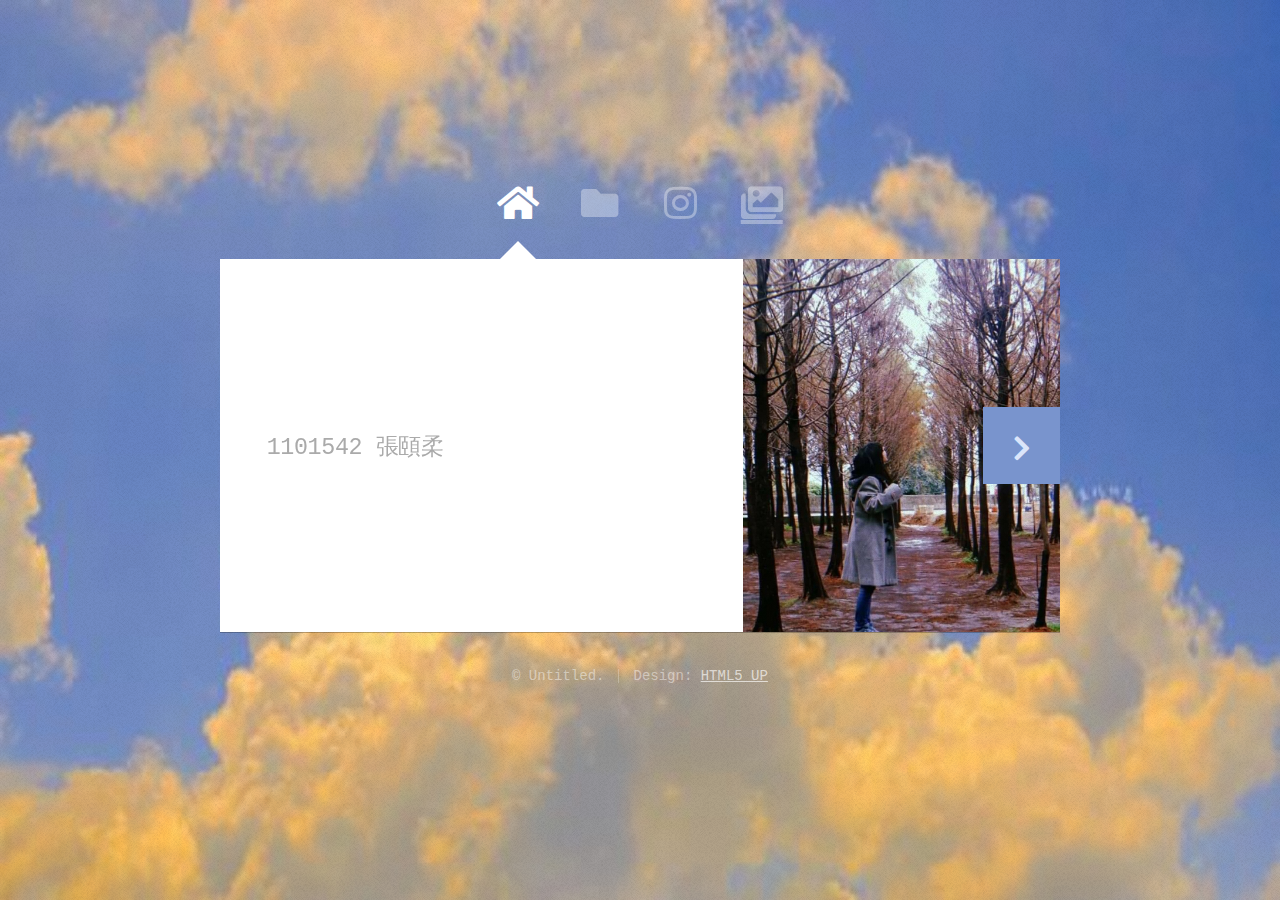
<file: index.html>
<!DOCTYPE HTML>
<html>
	<head>
		<title>𝙢𝙮 𝙘𝙤𝙧𝙣𝙚𝙧</title>
		<meta charset="utf-8" />
		<meta name="viewport" content="width=device-width, initial-scale=1, user-scalable=no" />
		<link rel="stylesheet" href="assets/css/main.css" />
		<noscript><link rel="stylesheet" href="assets/css/noscript.css" /></noscript>
	</head>
	<body class="is-preload">

		<!-- Wrapper-->
			<div id="wrapper">

				<!-- Nav -->
					<nav id="nav">
						<a href="#" class="icon solid fa-home"><span>Home</span></a>
						<a href="#work" class="icon solid fa-folder"><span>Work</span></a>
						<a href="https://www.instagram.com/iris_01.03/" class="icon brands fa-instagram" target="_blank"><span>Ins</span></a>
						<a href="https://vsco.co/ll-iris/gallery" class="fa fa-images" target="_blank"><span>Photos</span></a>
					</nav>

				<!-- Main -->
					<div id="main">

						<!-- Me -->
							<article id="home" class="panel intro">
								<header>
									<h1></h1>
									<p>1101542 張頤柔</p>
								</header>
								<a href="#work" class="jumplink pic">
									<span class="arrow icon solid fa-chevron-right"><span>See my work</span></span>
									<img src="images/me.jpg" alt="" />
								</a>
							</article>

						<!-- Work -->
							<article id="work" class="panel">
								<header>
									<h2>Work</h2>
									<p></p>
								</header>
								<p>
									作品集: 今天晚上吃什麼、社團課程時刻表、你的愛情是什麼滋味、RPG小遊戲、心情點唱機、四資迎新報名網頁、長條圖更新與呈現、折線圖呈現、散布圖呈現、起薪計算、銀河之旅訂票系統、各縣市COVIV-19累積確診圓餅圖、卡路里計算
								</p>
								<section>
									<div class="row">
										<div class="col-4 col-6-medium col-12-small">
											<a href="0223/0223.html" target="_blank" class="image fit"><img src="images/1.jpg" alt=""></a>
										</div>
										<div class="col-4 col-6-medium col-12-small">
											<a href="0302/0302.html" target="_blank" class="image fit"><img src="images/2.jpg" alt=""></a>
										</div>
										<div class="col-4 col-6-medium col-12-small">
											<a href="0309/0309.html" target="_blank" class="image fit"><img src="images/3.jpg" alt=""></a>
										</div>
										<div class="col-4 col-6-medium col-12-small">
											<a href="0316/0316.html" target="_blank" class="image fit"><img src="images/4.jpg" alt=""></a>
										</div>
										<div class="col-4 col-6-medium col-12-small">
											<a href="youtube/index.html" target="_blank" class="image fit"><img src="images/5.jpg" alt=""></a>
										</div>
										<div class="col-4 col-6-medium col-12-small">
											<a href="http://140.138.77.70/~s1101542/HW2/s1101542_HW2.html" target="_blank" class="image fit"><img src="images/6.jpg" alt=""></a>
										</div>
										<div class="col-4 col-6-medium col-12-small">
											<a href="d3長條圖/index.html" target="_blank" class="image fit"><img src="images/7.jpg" alt=""></a>
										</div>
										<div class="col-4 col-6-medium col-12-small">
											<a href="d3折線圖/index.html" target="_blank" class="image fit"><img src="images/8.jpg" alt=""></a>
										</div>
										<div class="col-4 col-6-medium col-12-small">
											<a href="d3散布圖/index.html" target="_blank" class="image fit"><img src="images/9.jpg" alt=""></a>
										</div>
										<div class="col-4 col-6-medium col-12-small">
											<a href="FormDataPractice/index.html" target="_blank" class="image fit"><img src="images/10.jpg" alt=""></a>
										</div>
										<div class="col-4 col-6-medium col-12-small">
											<a href="Galaxy Tour/index.html" target="_blank" class="image fit"><img src="images/11.jpg" alt=""></a>
										</div>
										<div class="col-4 col-6-medium col-12-small">
											<a href="圓餅圖/index.html" target="_blank" class="image fit"><img src="images/12.jpg" alt=""></a>
										</div>
										<div class="col-4 col-6-medium col-12-small">
											<a href="卡路里計算/index.html" target="_blank" class="image fit"><img src="images/13.jpg" alt=""></a>
										</div>
									</div>
								</section>
							</article>

						<!-- Contact -->
							<article id="contact" class="panel">
								<header>
									<h2>Contact Me</h2>
								</header>
								<form action="#" method="post">
									<div>
										<div class="row">
											<div class="col-6 col-12-medium">
												<input type="text" name="name" placeholder="Name" />
											</div>
											<div class="col-6 col-12-medium">
												<input type="text" name="email" placeholder="Email" />
											</div>
											<div class="col-12">
												<input type="text" name="subject" placeholder="Subject" />
											</div>
											<div class="col-12">
												<textarea name="message" placeholder="Message" rows="6"></textarea>
											</div>
											<div class="col-12">
												<input type="submit" value="Send Message" />
											</div>
										</div>
									</div>
								</form>
							</article>

					</div>

				<!-- Footer -->
					<div id="footer">
						<ul class="copyright">
							<li>&copy; Untitled.</li><li>Design: <a href="http://html5up.net">HTML5 UP</a></li>
						</ul>
					</div>

			</div>

		<!-- Scripts -->
			<script src="assets/js/jquery.min.js"></script>
			<script src="assets/js/browser.min.js"></script>
			<script src="assets/js/breakpoints.min.js"></script>
			<script src="assets/js/util.js"></script>
			<script src="assets/js/main.js"></script>

	</body>
</html>
</file>
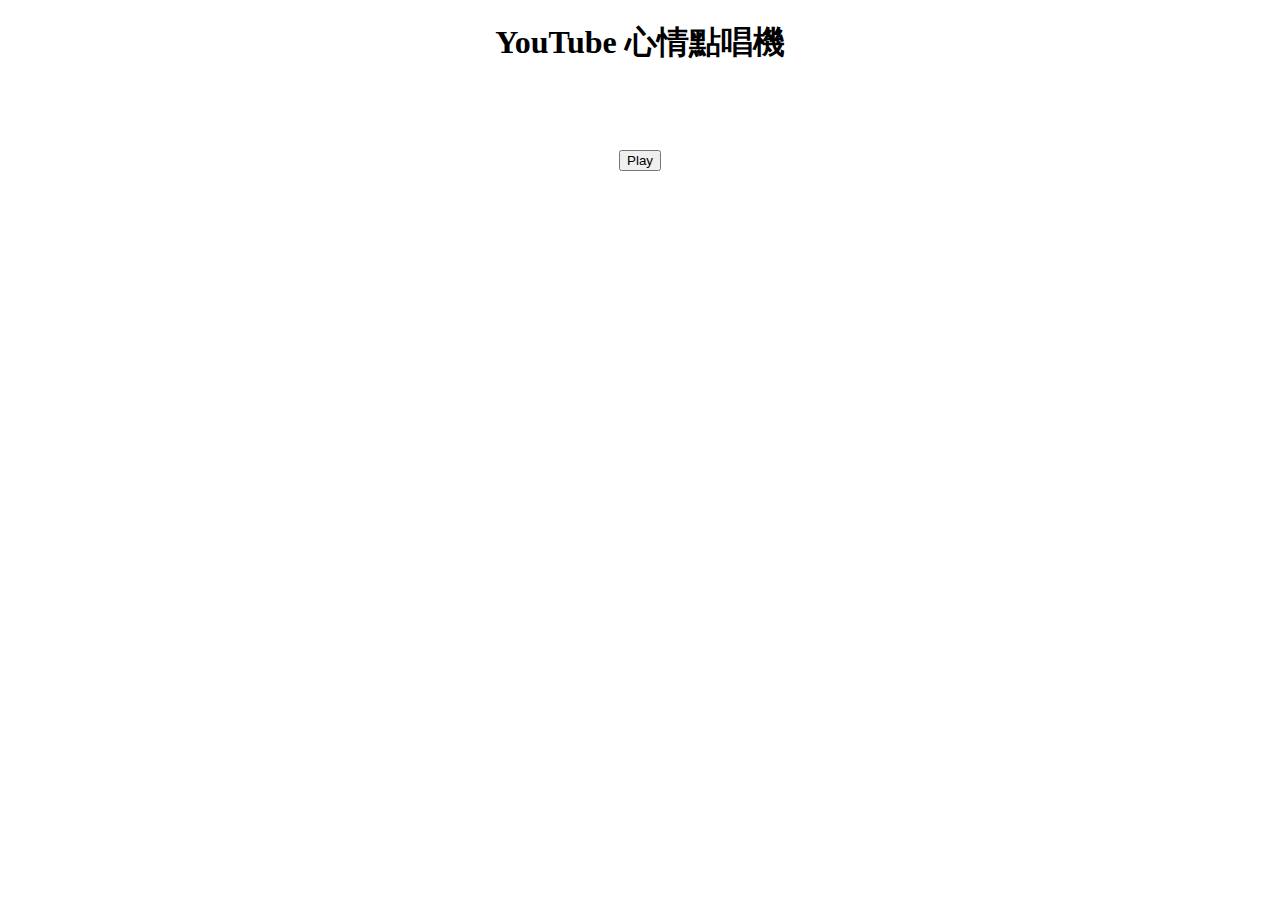
<file: youtube/index.html>
<!DOCTYPE html>
<html>
<head>
<meta charset="utf-8">
<title></title>
<link rel="stylesheet" href="style.css">
</head>
<body>
<h1>YouTube 心情點唱機</h1>
<h2></h2><!--播放歌曲名稱放這裡-->
<div id="player"></div><!-- YouTube Video Player -->
<br>
<input id="playButton" type="button" value="Play">
<script src="https://code.jquery.com/jquery-3.6.0.min.js"></script>
<script src="https://www.youtube.com/iframe_api"></script>
<script src="playList.js"></script>
<script src="main.js"></script>
</body>
</html>
</file>
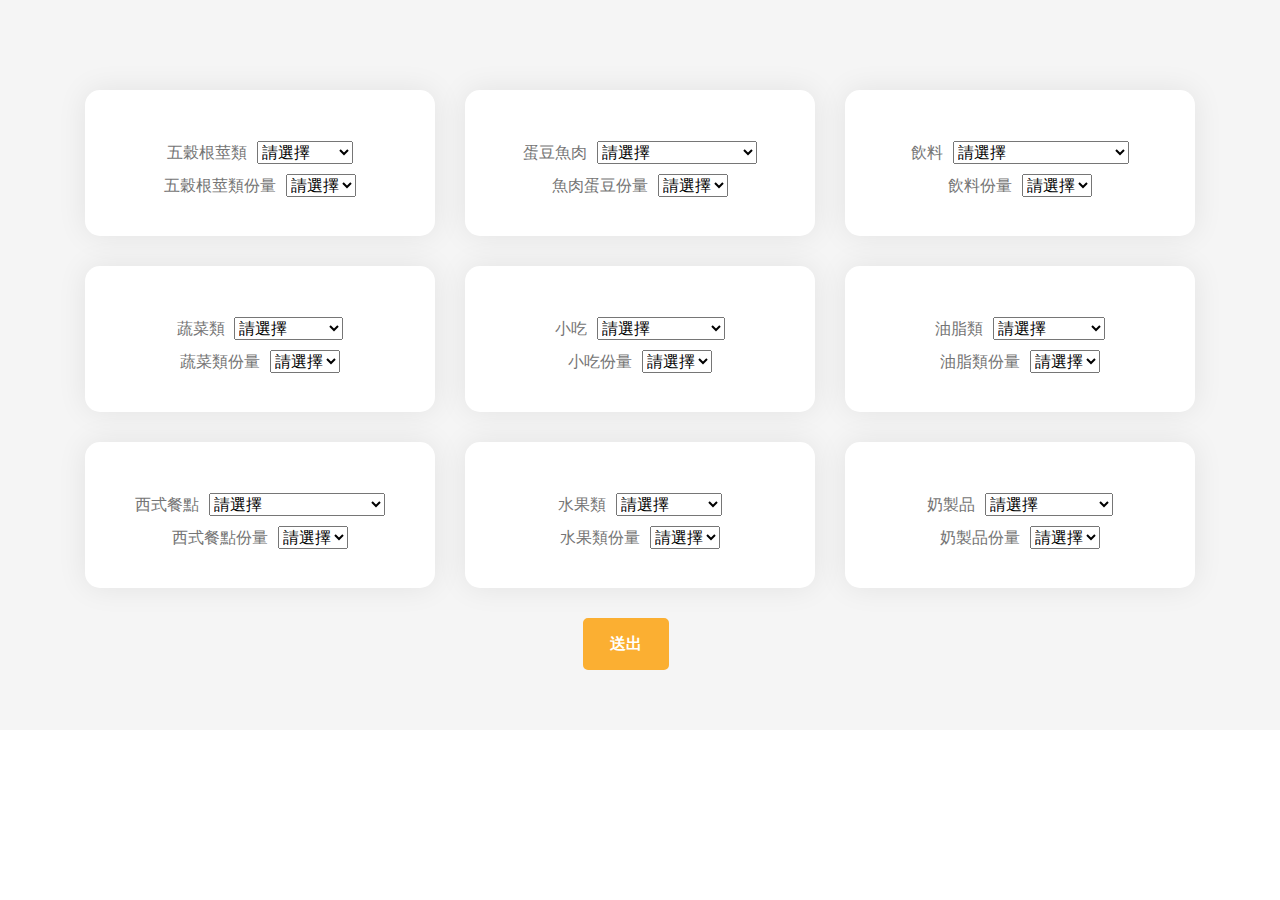
<file: 卡路里計算/index.html>
<!DOCTYPE html>
<html lang="en">
    <head>
        <meta charset="utf-8">
        <title>Calorie Calculator</title>
        <meta content="width=device-width, initial-scale=1.0" name="viewport">
        <meta content="Free Website Template" name="keywords">
        <meta content="Free Website Template" name="description">

        <!-- Google Font -->
        <link href="https://fonts.googleapis.com/css?family=Open+Sans:300,400|Nunito:600,700" rel="stylesheet"> 
        
        <!-- CSS Libraries -->
        <link href="https://stackpath.bootstrapcdn.com/bootstrap/4.4.1/css/bootstrap.min.css" rel="stylesheet">
        <link href="https://cdnjs.cloudflare.com/ajax/libs/font-awesome/5.10.0/css/all.min.css" rel="stylesheet">
        <link href="lib/animate/animate.min.css" rel="stylesheet">
        <link href="lib/owlcarousel/assets/owl.carousel.min.css" rel="stylesheet">
        <link href="lib/flaticon/font/flaticon.css" rel="stylesheet">
        <link href="lib/tempusdominus/css/tempusdominus-bootstrap-4.min.css" rel="stylesheet" />
        
        <!-- Template Stylesheet -->
        <link href="style.css" rel="stylesheet">
		
		<style type = "text/css">
		 label    { font-family: SimSun, monospace, arial, sans-serif; }
		</style>
		
		<script src="//code.jquery.com/jquery-2.1.4.min.js"></script>	
		<script>
		
		function output(){
		var sum;
		var bean = document.getElementById('bean').value;
		var beanNum = document.getElementById('beanNum').value;
		var meat = document.getElementById( 'meat' ).value;
		var meatNum = document.getElementById( 'meatNum' ).value;
		var drink = document.getElementById( 'drink' ).value;
		var drinkNum = document.getElementById( 'drinkNum' ).value;
		var veg = document.getElementById( 'veg' ).value;
		var vegNum = document.getElementById( 'vegNum' ).value;
		var china = document.getElementById( 'china' ).value;
		var chinaNum = document.getElementById( 'chinaNum' ).value;
		var oil = document.getElementById( 'oil' ).value;
		var oilNum = document.getElementById( 'oilNum' ).value;
		var west = document.getElementById( 'west' ).value;
		var westNum = document.getElementById( 'westNum' ).value;
		var fruit = document.getElementById( 'fruit' ).value;
		var fruitNum = document.getElementById( 'fruitNum' ).value;
		var milk = document.getElementById( 'milk' ).value;
		var milkNum = document.getElementById( 'milkNum' ).value;
		console.log("bean",bean);
		
		sum = 0;
		sum += bean*beanNum + meat*meatNum + drink*drinkNum + veg*vegNum + china*chinaNum + oil*oilNum + west*westNum + fruit*fruitNum + milk*milkNum;
		

		window.alert( "您總共攝取" + sum + "大卡" );

		}
		
		

		</script>
		
    </head>

    <body>
	   
        <!-- Food Start action="calculate.php" -->
		<form  name="form_caculate" method="post" action="javascript:output()">
		
        <div class="food mt-0">
            <div class="container">
                <div class="row align-items-center">
                    <div class="col-md-4">
                        <div class="food-item">
                            
                            <label>五穀根莖類
							<select name="bean" id="bean" >
								<option value="0">請選擇</option>
								<option value="280">白飯1碗</option> 
								<option value="80">稀飯1碗</option>
								<option value="80">麵1碗</option>
								<option value="70">吐司1片</option>
								<option value="70">餐包1個</option>
								<option value="70">小籠包1個</option>
								<option value="70">蘿蔔糕1塊</option>
								<option value="280">饅頭1個</option>
								<option value="140">冬粉1碗</option>
								<option value="140">米粉1碗</option>
								<option value="210">玉米1根</option>
								<option value="140">馬鈴薯1個</option>
								<option value="140">地瓜1個</option>
								<option value="140">燒餅1個</option>
								<option value="140">油條1根</option>
							</select>
							</label>
							
							<label>五穀根莖類份量
							<select name="beanNum" id="beanNum">
								<option value="0">請選擇</option>
							    <option value="1">1</option>
								<option value="2">2</option>
								<option value="3">3</option>
								<option value="4">4</option>
							</select>
							</label>
                            
                        </div>
                    </div>
                    <div class="col-md-4">
                        <div class="food-item">
                            
                            <label>蛋豆魚肉
							<select name="meat" id="meat">
								<option value="0">請選擇</option>
								<option value="55">瘦肉1個拳頭大小</option>
								<option value="120">魚肉1個拳頭大小</option>
								<option value="165">雞腿1隻</option>
								<option value="55">雞胸肉1個拳頭大小</option>
								<option value="55">火腿1片</option>
								<option value="55">蝦10隻</option>
								<option value="55">豆漿240cc</option>
								<option value="55">牛肉1個拳頭大小</option>
								<option value="15">排骨1塊</option>
								<option value="75">雞蛋1個</option>
								<option value="75">豆腐1塊</option>
								<option value="75">雞翅1隻</option>
								<option value="120">乳酪1片</option>
        				    </select>
        					</label>
							
							<label>魚肉蛋豆份量
							<select name="meatNum" id="meatNum">
								<option value="0">請選擇</option>
		  						<option value="1">1</option>
		  						<option value="2">2</option>
		  						<option value="3">3</option>
		  						<option value="4">4</option>
        					</select>
        					</label>
                           
                        </div>
                    </div>
                    <div class="col-md-4">
                        <div class="food-item">
                            
                            <label>飲料
							<select name="drink" id="drink">	
								<option value="0">請選擇</option>
								<option value="60">紅茶1杯</option>
								<option value="160">珍珠奶茶1杯</option>
								<option value="80">仙草蜜1瓶300cc</option>
	       						<option value="110">運動飲料1瓶355cc</option>
	       						<option value="330">八寶粥1罐380cc</option>
	       						<option value="50">三合一咖啡1包</option>
	       						<option value="80">奶昔1杯</option>
	       						<option value="150">燒仙草1杯</option>
	       						<option value="100">養樂多1瓶100cc</option>
	       						<option value="180">原味優酪乳1瓶230cc</option>
	       						<option value="510">柳橙汁1瓶900cc</option>
	       						<option value="155">可樂1瓶355cc</option>
	       						<option value="100">罐裝咖啡1瓶250cc</option>
	       						<option value="160">鮮奶1盒</option>
	       						<option value="180">調味奶1盒</option>
							</select>
        					</label>
                            
							<label>飲料份量
							<select name="drinkNum" id="drinkNum">
								<option value="0">請選擇</option>
		  						<option value="1">1</option>
		  						<option value="2">2</option>
		  						<option value="3">3</option>
		  						<option value="4">4</option>
        					</select>
        					</label>
							
                        </div>
                    </div>
					<div class="col-md-4">
                        <div class="food-item">
                            
                            <label>蔬菜類
							<select name="veg" id="veg">
								<option value="0">請選擇</option>
			 					<option value="25">芹菜100g</option>
		     					<option value="25">青椒100g</option>
		     					<option value="25">苦瓜100g</option>
		     					<option value="25">冬瓜100g</option>
		     					<option value="25">大白菜100g</option>
		     					<option value="25">萵苣100g</option>
		     					<option value="25">絲瓜100g</option>
		     					<option value="25">大頭菜100g</option>
		     					<option value="25">小白菜100g</option>
		     					<option value="25">蕃茄100g</option>
		     					<option value="25">豆芽100g</option>
		     					<option value="25">青江菜100g</option>
		     					<option value="25">韭菜100g</option>
		     					<option value="25">竹筍100g</option>
		     					<option value="25">花菜100g</option>
		     					<option value="25">高麗菜100g</option>
		     					<option value="25">空心菜100g</option>
		     					<option value="25">金針菇100g</option>
		     					<option value="25">四季豆100g</option>
		     					<option value="25">菠菜100g</option>
		     					<option value="25">香菇100g</option>
		     					<option value="25">地瓜葉100g</option>          			 				 				 				 				 				 				 
        					</select>
        					</label>
							
							<label>蔬菜類份量
							<select name="vegNum" id="vegNum">
								<option value="0">請選擇</option>
								<option value="1">1</option>
								<option value="2">2</option>
								<option value="3">3</option>
								<option value="4">4</option>
							</select>
							</label>
                            
                        </div>
                    </div>
					<div class="col-md-4">
                        <div class="food-item">
                            
                            <label>小吃
							<select name="china" id="china">
								<option value="0">請選擇</option>
		  						<option value="380">蚵仔煎1份</option>
          						<option value="255">水煎包2個</option>
	      						<option value="40">豬肉水餃1個</option>
	      						<option value="225">鮮肉包1個</option>
	      						<option value="255">蛋餅1份</option>
	      						<option value="275">炒米粉1碗</option>
	      						<option value="385">炸醬麵1碗</option>
	      						<option value="400">榨菜肉絲麵1碗</option>
	      						<option value="540">牛肉麵1碗</option>
	      						<option value="345">泡麵1碗</option>
	      						<option value="220">蚵仔麵線1碗</option>
	      						<option value="700">雞腿飯1碗</option>
	      						<option value="510">排骨麵1碗</option>
	      						<option value="370">臭豆腐1份</option>
	      						<option value="120">荷包蛋1個</option>
	      						<option value="185">米粉湯1碗</option>
        					</select>
        					</label>
                            
							<label>小吃份量
							<select name="chinaNum" id="chinaNum">
								<option value="0">請選擇</option>
		  						<option value="1">1</option>
		  						<option value="2">2</option>
		  						<option value="3">3</option>
		  						<option value="4">4</option>
        					</select>
        					</label>
							
                        </div>
                    </div>
					<div class="col-md-4">
                        <div class="food-item">
                            
                            <label>油脂類
							<select name="oil" id="oil">
								<option value="0">請選擇</option>
		   						<option value="45">植物油1茶匙</option>
           						<option value="45">動物油1茶匙</option>
	       						<option value="45">沙拉醬2茶匙</option>
	       						<option value="45">瑪琪琳1茶匙</option>
	       						<option value="45">鮮奶油1湯匙</option>
	       						<option value="45">培根1片</option>
	       						<option value="45">瓜子50粒</option>
	       						<option value="45">花生10粒</option>
	       						<option value="45">芝麻2湯匙</option>
	       						<option value="45">開心果10粒</option>
							</select>
							</label>
							
							<label>油脂類份量
							<select name="oilNum" id="oilNum">
								<option value="0">請選擇</option>
		  						<option value="1">1</option>
		  						<option value="2">2</option>
		  						<option value="3">3</option>
		  						<option value="4">4</option>
   						    </select>
     					    </label>
                            
                        </div>
                    </div>
					<div class="col-md-4">
                        <div class="food-item">
                            
                            <label>西式餐點
							<select name="west" id="west">
								<option value="0">請選擇</option>
		  						<option value="131">肉醬義大利麵1份</option>
          						<option value="850">焗烤奶油義大利麵1份</option>
	      						<option value="710">燉飯1份</option>
	      						<option value="410">豬排漢堡1份</option>
	      						<option value="443">魚排漢堡1份</option>
	      						<option value="503">雞排漢堡1份\</option>
	      						<option value="340">薯條1份</option>
	      						<option value="243">蘑菇湯1碗</option>
	      						<option value="285">雞塊1份</option>
	      						<option value="765">焗烤龍蝦1隻</option>
	      						<option value="203">玉米濃湯1碗</option>
	      						<option value="450">酥皮濃湯1碗</option>
	      						<option value="545">烤鴨胸1份</option>
	      						<option value="151">烤羊小排1塊</option>
	      						<option value="980">A5和牛1份</option>
	      						<option value="560">麥香雞1個</option>
	      						<option value="232">沙朗牛排1塊</option>
	      						<option value="450">大亨堡1個</option>
    					    </select>
							</label>
							
							<label>西式餐點份量
							<select name="westNum" id="westNum">
								<option value="0">請選擇</option>
		  						<option value="1">1</option>
		  						<option value="2">2</option>
		  						<option value="3">3</option>
		  						<option value="4">4</option>
        					</select>
        					</label>
                            
                        </div>
                    </div>
					<div class="col-md-4">
                        <div class="food-item">
                            
                            <label>水果類
							<select name="fruit" id="fruit">
								<option value="0">請選擇</option>
	    						<option value="120">柿子1個</option>
	       						<option value="60">葡萄8個</option>
	       						<option value="60">梨子1個</option>
	       						<option value="60">蘋果1個</option>
	       						<option value="60">櫻桃9個</option>
	       						<option value="60">龍眼12個</option>
	        					<option value="600">鳳梨1個</option>
	        					<option value="240">哈密瓜1個</option>
	        					<option value="60">西瓜1片</option>
	        					<option value="120">芭樂1個</option>
	        					<option value="60">草莓9個</option>
        						<option value="20">蓮霧1個</option>
	       						<option value="240">芒果1個</option>
	       						<option value="60">柳丁1個</option>
	       						<option value="60">椪柑1個</option>
	       						<option value="20">柚子1片</option>
	       						<option value="120">香蕉1根</option>
	       						<option value="60">水蜜桃1個</option>
	       						<option value="12">荔枝1個</option>
	       						<option value="240">木瓜1個</option>
	        					<option value="60">奇異果1個)</option>
	        					<option value="60">棗子3個</option>
	        					<option value="60">小番茄15個</option>
							</select>
        					</label>
							
							<label>水果類份量
							<select name="fruitNum" id="fruitNum">
								<option value="0">請選擇</option>
		  						<option value="1">1</option>
		  						<option value="2">2</option>
		  						<option value="3">3</option>
		  						<option value="4">4</option>
        					</select>
        					</label>
                            
                        </div>
                    </div>
					<div class="col-md-4">
                        <div class="food-item">
                            
                            <label>奶製品
							<select name="milk" id="milk">
								<option value="0">請選擇</option>
		   						<option value="150">全脂奶粉4湯匙</option>
           						<option value="120">低脂奶粉3湯匙</option>
		   						<option value="80">脫脂奶粉3湯匙</option>
		   						<option value="113">奶酪1份</option>
		   						<option value="52">奶油1湯匙</option>
					    	</select>
        				    </label>
							
							<label>奶製品份量
							<select name="milkNum" id="milkNum">
								<option value="0">請選擇</option>
		  						<option value="1">1</option>
		  						<option value="2">2</option>
		  						<option value="3">3</option>
		  						<option value="4">4</option>
      						</select>
    						</label>
                            
                        </div>
                    </div>
					
					<button style="margin-left: 45%;" class="btn custom-btn" type="submit" id="sendMessageButton">送出</button>
					</form>
					
                </div>
            </div>
        </div>

        
		<!-- Food End -->

        
        <!-- JavaScript Libraries -->
        <script src="https://code.jquery.com/jquery-3.4.1.min.js"></script>
        <script src="https://stackpath.bootstrapcdn.com/bootstrap/4.4.1/js/bootstrap.bundle.min.js"></script>
        <script src="lib/easing/easing.min.js"></script>
        <script src="lib/owlcarousel/owl.carousel.min.js"></script>
        <script src="lib/tempusdominus/js/moment.min.js"></script>
        <script src="lib/tempusdominus/js/moment-timezone.min.js"></script>
        <script src="lib/tempusdominus/js/tempusdominus-bootstrap-4.min.js"></script>
        
        <!-- Contact Javascript File -->
        <script src="mail/jqBootstrapValidation.min.js"></script>
        <script src="mail/contact.js"></script>

        <!-- Template Javascript -->
        <script src="js/main.js"></script>
    </body>
</html>
</file>
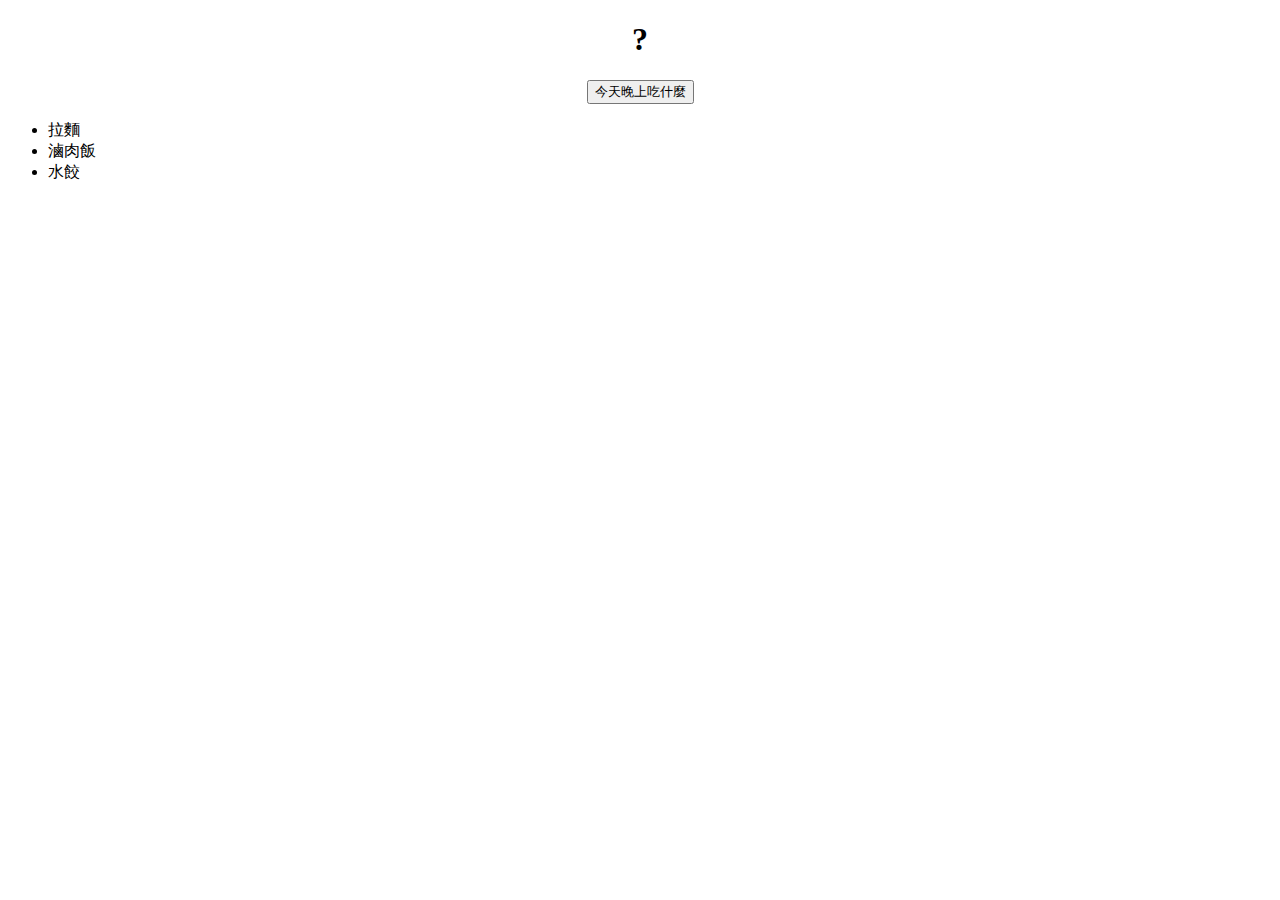
<file: 0223/0223.html>
<!DOCTYPE html>
<html>
    <head>
        <meta charset="utf-8">
        <meta http-equiv="X-UA-Compatible" content="IE=edge">
        <title>今天晚上吃什麼</title>
        <meta name="description" content="">
        <meta name="viewport" content="width=device-width, initial-scale=1">
        <link rel="stylesheet" href="0223.css">
    </head>
    <body>
        <h1>?</h1>
        <input type="button" value="今天晚上吃什麼">
        <ul>
            <li>拉麵</li>
            <li>滷肉飯</li>
            <li>水餃</li>
        </ul>
        <script src="https://code.jquery.com/jquery-3.6.0.min.js"></script>
        <script src="0223.js" async defer></script>
    </body>
</html>
</file>
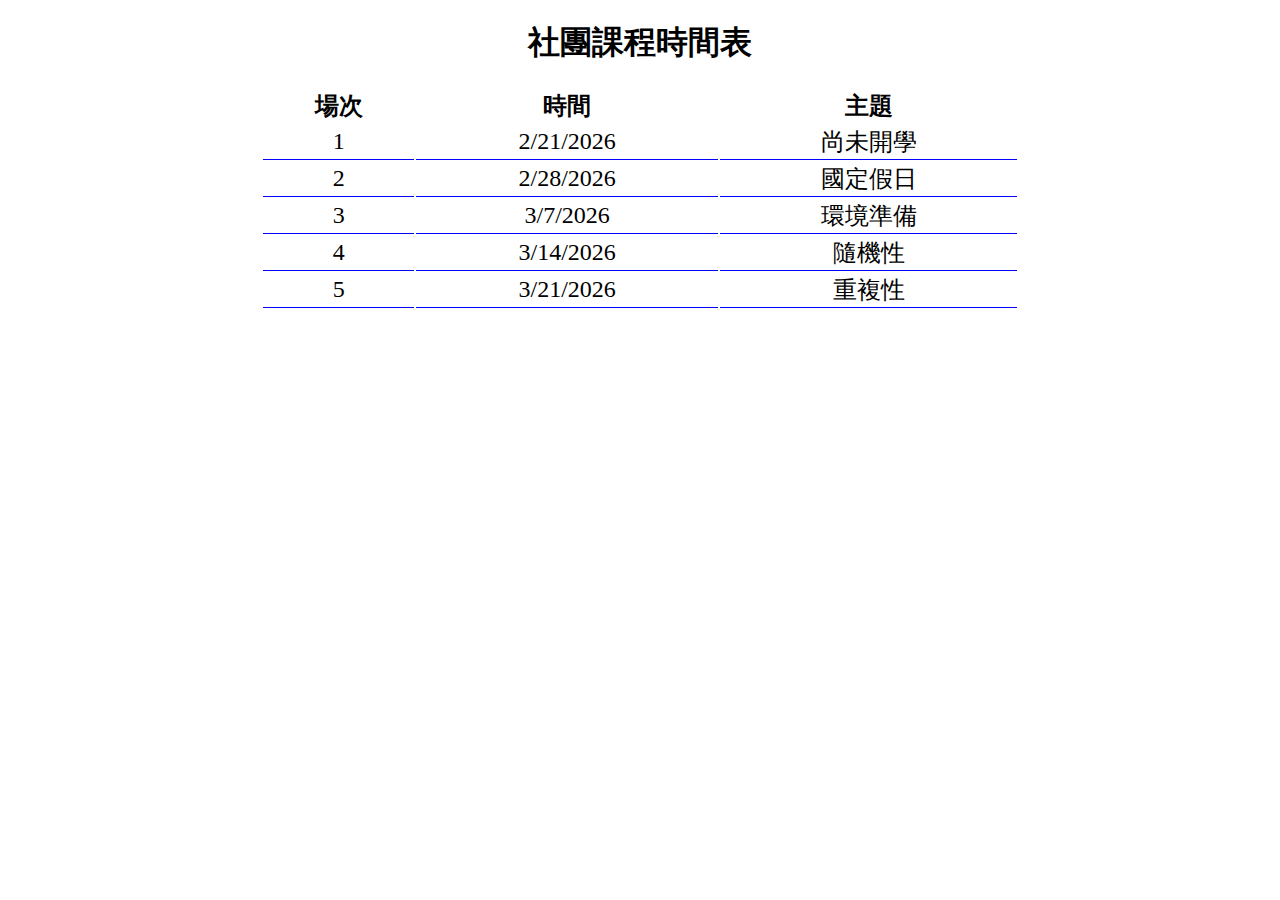
<file: 0302/0302.html>
<!DOCTYPE html>
<!--[if lt IE 7]>      <html class="no-js lt-ie9 lt-ie8 lt-ie7"> <![endif]-->
<!--[if IE 7]>         <html class="no-js lt-ie9 lt-ie8"> <![endif]-->
<!--[if IE 8]>         <html class="no-js lt-ie9"> <![endif]-->
<!--[if gt IE 8]>      <html class="no-js"> <!--<![endif]-->
<html>
    <head>
        <meta charset="utf-8">
        <meta http-equiv="X-UA-Compatible" content="IE=edge">
        <title>Club Course</title>
        <meta name="description" content="">
        <meta name="viewport" content="width=device-width, initial-scale=1">
        <link rel="stylesheet" href="0302.css">
    </head>
    <body>

        <h1>社團課程時間表</h1>
        <table id="courseTable"></table>

        <script src="https://code.jquery.com/jquery-3.6.0.min.js"></script>
        <script src="0302.js" async defer></script>
        <script src="0302_topic.js" async defer></script>
    </body>
</html>
</file>
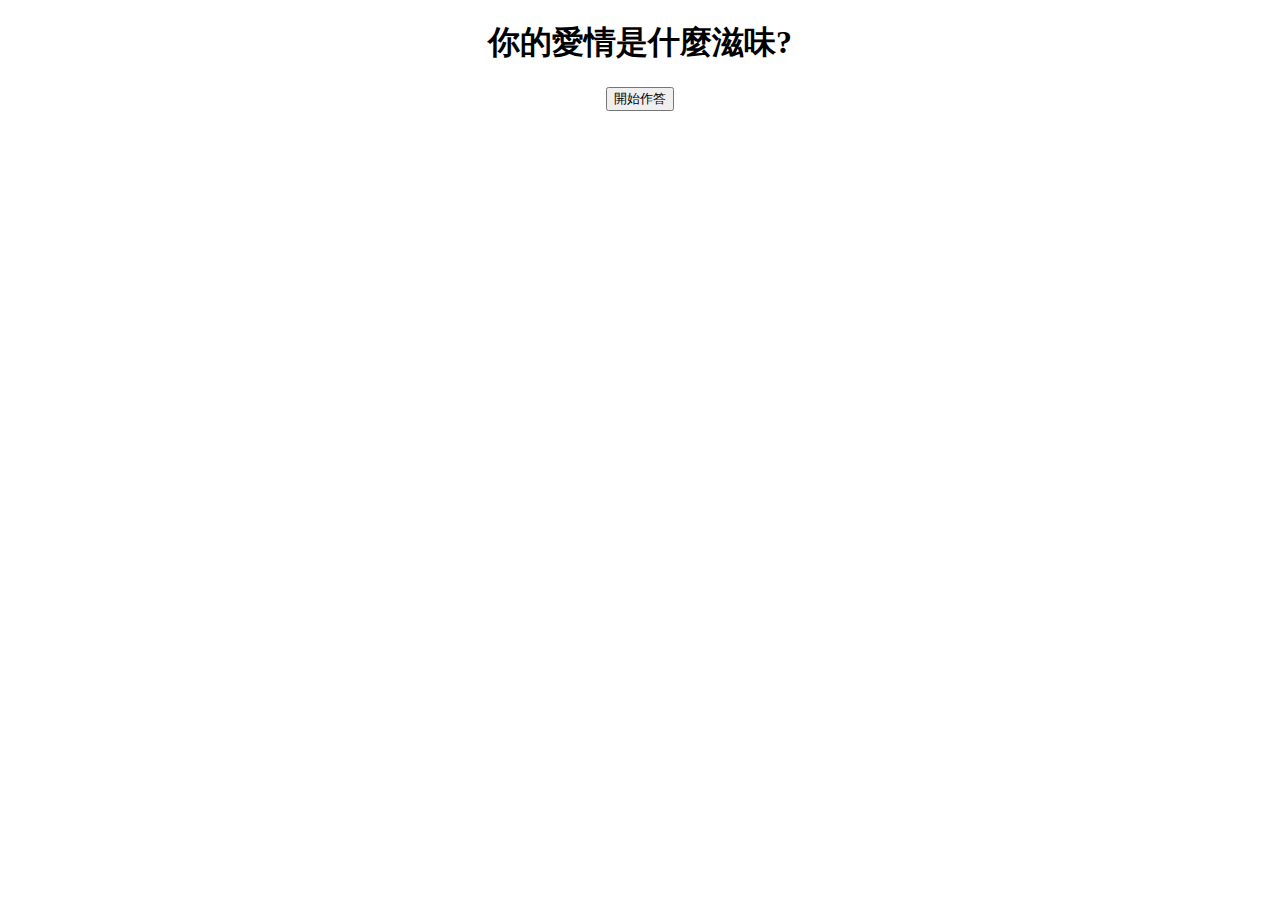
<file: 0309/0309.html>
<!DOCTYPE html>
<!--[if lt IE 7]>      <html class="no-js lt-ie9 lt-ie8 lt-ie7"> <![endif]-->
<!--[if IE 7]>         <html class="no-js lt-ie9 lt-ie8"> <![endif]-->
<!--[if IE 8]>         <html class="no-js lt-ie9"> <![endif]-->
<!--[if gt IE 8]>      <html class="no-js"> <!--<![endif]-->
<html>
    <head>
        <meta charset="utf-8">
        <meta http-equiv="X-UA-Compatible" content="IE=edge">
        <title>Mind Quiz</title>
        <meta name="description" content="">
        <meta name="viewport" content="width=device-width, initial-scale=1">
        <link rel="stylesheet" href="0309.css">
    </head>
    <body>

        <h1>你的愛情是什麼滋味?</h1>
        <div>
            <h2 id="question"></h2>
            <div id="options"></div>
        </div>
        <input id="startButton" type="button" value="開始作答">

        <script src="https://code.jquery.com/jquery-3.6.0.min.js"></script>
        <script src="0309.js" async defer></script>
        <script src="0309_data.js" async defer></script>
    </body>
</html>
</file>
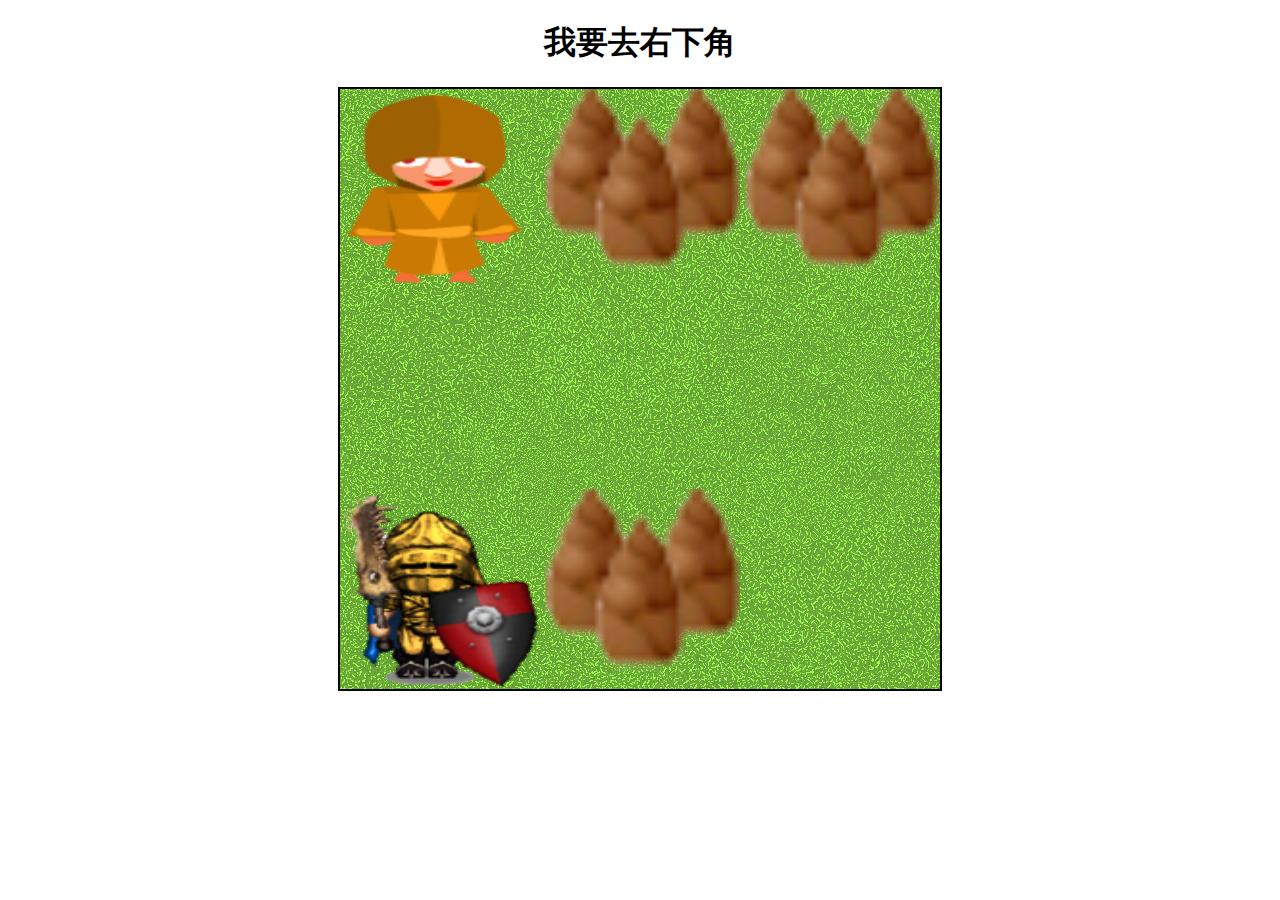
<file: 0316/0316.html>
<!DOCTYPE html>
<html>
    <head>
        <meta charset="utf-8">
        <title>Simple RPG</title>
        <link rel="stylesheet" href="0316.css">
    </head>
    <body>
        <h1>我要去右下角</h1>
        <div>
            <canvas id="myCanvas" width="600" height="600"></canvas>
            <p id="talkBox"></p>
        </div>
        <script src="https://code.jquery.com/jquery-3.6.0.min.js"></script>
        <script src="0316.js"></script>
    </body>
</html>
</file>
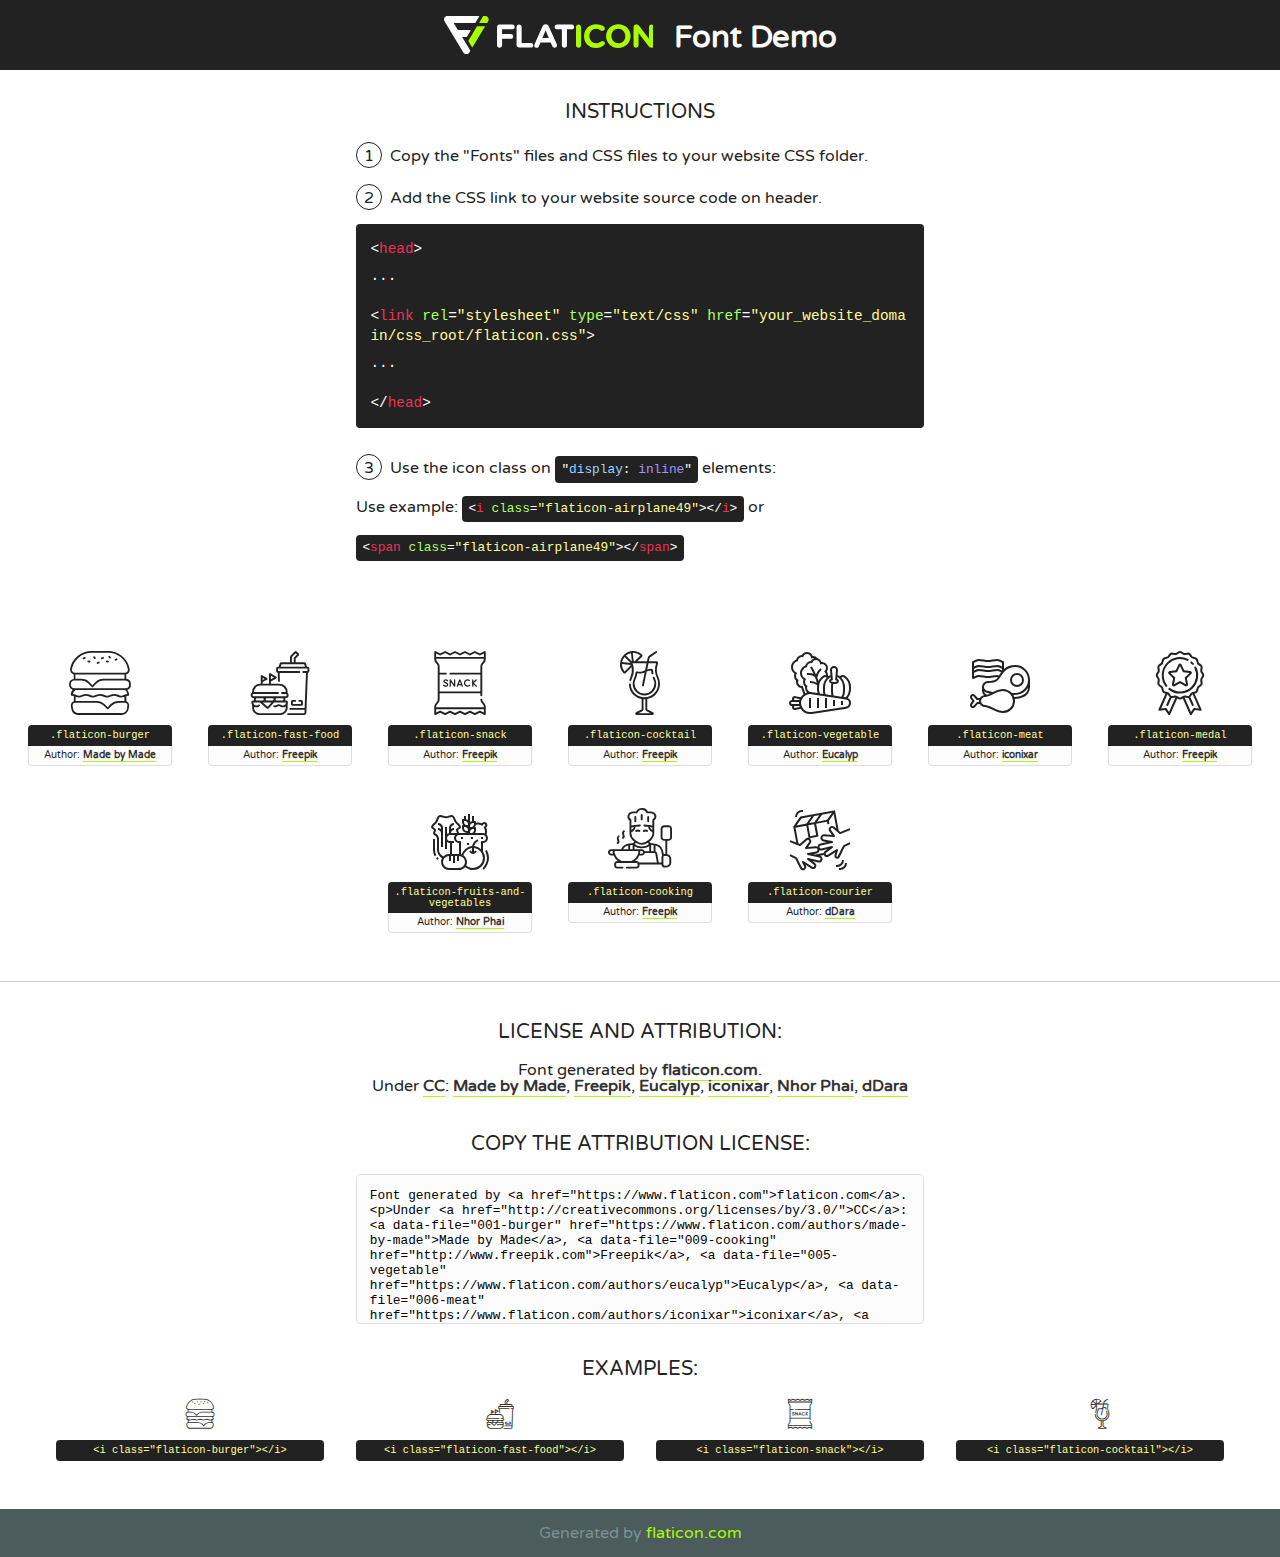
<file: 卡路里計算/lib/flaticon/font/flaticon.html>
<!DOCTYPE html>
<!--
  Flaticon icon font: Flaticon
  Creation date: 19/09/2020 16:59
-->
<html>
<!DOCTYPE html>
<html>

<head>
    <title>Flaticon WebFont</title>
    <link href="http://fonts.googleapis.com/css?family=Varela+Round" rel="stylesheet" type="text/css" />
    <link rel="stylesheet" type="text/css" href="flaticon.css">
    <meta charset="UTF-8">
    <style>
    html, body, div, span, applet, object, iframe,
    h1, h2, h3, h4, h5, h6, p, blockquote, pre,
    a, abbr, acronym, address, big, cite, code,
    del, dfn, em, img, ins, kbd, q, s, samp,
    small, strike, strong, sub, sup, tt, var,
    b, u, i, center,
    dl, dt, dd, ol, ul, li,
    fieldset, form, label, legend,
    table, caption, tbody, tfoot, thead, tr, th, td,
    article, aside, canvas, details, embed, 
    figure, figcaption, footer, header, hgroup, 
    menu, nav, output, ruby, section, summary,
    time, mark, audio, video {
        margin: 0;
        padding: 0;
        border: 0;
        font-size: 100%;
        font: inherit;
        vertical-align: baseline;
    }
    /* HTML5 display-role reset for older browsers */
    article, aside, details, figcaption, figure, 
    footer, header, hgroup, menu, nav, section {
        display: block;
    }
    body {
        line-height: 1;
    }
    ol, ul {
        list-style: none;
    }
    blockquote, q {
        quotes: none;
    }
    blockquote:before, blockquote:after,
    q:before, q:after {
        content: '';
        content: none;
    }
    table {
        border-collapse: collapse;
        border-spacing: 0;
    }
    body {
        font-family: 'Varela Round', Helvetica, Arial, sans-serif;
        font-size: 16px;
        color: #222;
    }
    a {
        color: #333;
        border-bottom: 1px solid #a9fd00;
        font-weight: bold;
        text-decoration: none;
    }
    * {
        -moz-box-sizing: border-box;
        -webkit-box-sizing: border-box;
        box-sizing: border-box;
        margin: 0;
        padding: 0;
    }
    [class^="flaticon-"]:before, [class*=" flaticon-"]:before, [class^="flaticon-"]:after, [class*=" flaticon-"]:after {
        font-family: Flaticon;
        font-size: 30px;
        font-style: normal;
        margin-left: 20px;
        color: #333;
    }
    .wrapper {
        max-width: 600px;
        margin: auto;
        padding: 0 1em;
    }
    .title {
        font-size: 1.25em;
        text-align: center;
        margin-bottom: 1em;
        text-transform: uppercase;
    }
    header {
        text-align: center;
        background-color: #222;
        color: #fff;
        padding: 1em;
    }
    header .logo {
        width: 210px;
        height: 38px;
        display: inline-block;
        vertical-align: middle;
        margin-right: 1em;
        border: none;
    }
    header strong {
        font-size: 1.95em;
        font-weight: bold;
        vertical-align: middle;
        margin-top: 5px;
        display: inline-block;
    }
    .demo {
        margin: 2em auto;
        line-height: 1.25em;
    }
    .demo ul li {
        margin-bottom: 1em;
    }
    .demo ul li .num {
        color: #222;
        border-radius: 20px;
        display: inline-block;
        width: 26px;
        padding: 3px;
        height: 26px;
        text-align: center;
        margin-right: 0.5em;
        border: 1px solid #222;
    }
    .demo ul li code {
        background-color: #222;
        border-radius: 4px;
        padding: 0.25em 0.5em;
        display: inline-block;
        color: #fff;
        font-family: Consolas,Monaco,Lucida Console,Liberation Mono,DejaVu Sans Mono,Bitstream Vera Sans Mono,Courier New, monospace;
        font-weight: lighter;
        margin-top: 1em;
        font-size: 0.8em;
        word-break: break-all;
    }
    .demo ul li code.big {
        padding: 1em;
        font-size: 0.9em;
    }
    .demo ul li code .red {
        color: #EF3159;
    }
    .demo ul li code .green {
        color: #ACFF65;
    }
    .demo ul li code .yellow {
        color: #FFFF99;
    }
    .demo ul li code .blue {
        color: #99D3FF;
    }
    .demo ul li code .purple {
        color: #A295FF;
    }
    .demo ul li code .dots {
        margin-top: 0.5em;
        display: block;
    }
    #glyphs {
        border-bottom: 1px solid #ccc;
        padding: 2em 0;
        text-align: center;
    }
    .glyph {
        display: inline-block;
        width: 9em;
        margin: 1em;
        text-align: center;
        vertical-align: top;
        background: #FFF;
    }
    .glyph .glyph-icon {
        padding: 10px;
        display: block;
        font-family:"Flaticon";
        font-size: 64px;
        line-height: 1;
    }
    .glyph .glyph-icon:before {
        font-size: 64px;
        color: #222;
        margin-left: 0;
    }
    .class-name {
        font-size: 0.65em;
        background-color: #222;
        color: #fff;
        border-radius: 4px 4px 0 0;
        padding: 0.5em;
        color: #FFFF99;
        font-family: Consolas,Monaco,Lucida Console,Liberation Mono,DejaVu Sans Mono,Bitstream Vera Sans Mono,Courier New, monospace;
    }
    .author-name {
        font-size: 0.6em;
        background-color: #fcfcfd;
        border: 1px solid #DEDEE4;
        border-top: 0;
        border-radius: 0 0 4px 4px;
        padding: 0.5em;
    }
    .class-name:last-child {
        font-size: 10px;
        color:#888;
    }
    .class-name:last-child a {
        font-size: 10px;
        color:#555;
    }
    .class-name:last-child a:hover {
        color:#a9fd00;
    }
    .glyph > input {
        display: block;
        width: 100px;
        margin: 5px auto;
        text-align: center;
        font-size: 12px;
        cursor: text;
    }
    .glyph > input.icon-input {
        font-family:"Flaticon";
        font-size: 16px;
        margin-bottom: 10px;
    }
    .attribution .title {
        margin-top: 2em;
    }
    .attribution textarea {
        background-color: #fcfcfd;
        padding: 1em;
        border: none;
        box-shadow: none;
        border: 1px solid #DEDEE4;
        border-radius: 4px;
        resize: none;
        width: 100%;
        height: 150px;
        font-size: 0.8em;
        font-family: Consolas,Monaco,Lucida Console,Liberation Mono,DejaVu Sans Mono,Bitstream Vera Sans Mono,Courier New, monospace;
        -webkit-appearance: none;
    }
    .iconsuse {
        margin: 2em auto;
        text-align: center;
        max-width: 1200px;
    }
    .iconsuse:after {
        content: '';
        display: table;
        clear: both;
    }
    .iconsuse .image {
        float: left;
        width: 25%;
        padding: 0 1em;
    }
    .iconsuse .image p {
        margin-bottom: 1em;
    }
    .iconsuse .image span {
        display: block;
        font-size: 0.65em;
        background-color: #222;
        color: #fff;
        border-radius: 4px;
        padding: 0.5em;
        color: #FFFF99;
        margin-top: 1em;
        font-family: Consolas,Monaco,Lucida Console,Liberation Mono,DejaVu Sans Mono,Bitstream Vera Sans Mono,Courier New, monospace;
    }
    #footer {
        text-align: center;
        background-color: #4C5B5C;
        color: #7c9192;
        padding: 1em;
    }
    #footer a {
        border: none;
        color: #a9fd00;
        font-weight: normal;
    }
    @media (max-width: 960px) {
        .iconsuse .image {
            width: 50%;
        }
    }
    @media (max-width: 560px) {
        .iconsuse .image {
            width: 100%;
        }
    }
    </style>
</head>

<body class="characters-off">

    <header>
        <a href="https://www.flaticon.com" target="_blank" class="logo">
            <svg version="1.1" xmlns="http://www.w3.org/2000/svg" xmlns:xlink="http://www.w3.org/1999/xlink" xmlns:a="http://ns.adobe.com/AdobeSVGViewerExtensions/3.0/" viewBox="0 0 560.875 102.036" enable-background="new 0 0 560.875 102.036" xml:space="preserve">
                <defs>
                </defs>
                <g>
                    <g class="letters">
                        <path fill="#ffffff" d="M141.596,29.675c0-3.777,2.985-6.767,6.764-6.767h34.438c3.426,0,6.15,2.728,6.15,6.15
                        c0,3.43-2.724,6.149-6.15,6.149h-27.674v13.091h23.719c3.429,0,6.151,2.724,6.151,6.15c0,3.43-2.723,6.149-6.151,6.149h-23.719
                        v17.574c0,3.773-2.986,6.761-6.764,6.761c-3.779,0-6.764-2.989-6.764-6.761V29.675z"></path>
                        <path fill="#ffffff" d="M193.844,29.149c0-3.781,2.985-6.767,6.764-6.767c3.776,0,6.763,2.985,6.763,6.767v42.957h25.039
                        c3.426,0,6.149,2.726,6.149,6.153c0,3.425-2.723,6.15-6.149,6.15h-31.802c-3.779,0-6.764-2.986-6.764-6.768V29.149z"></path>
                        <path fill="#ffffff" d="M241.891,75.71l21.438-48.407c1.492-3.341,4.215-5.357,7.906-5.357h0.792
                        c3.686,0,6.323,2.017,7.815,5.357l21.439,48.407c0.436,0.967,0.701,1.845,0.701,2.723c0,3.602-2.809,6.501-6.414,6.501
                        c-3.161,0-5.269-1.845-6.499-4.655l-4.132-9.661h-27.059l-4.301,10.102c-1.144,2.631-3.426,4.214-6.237,4.214
                        c-3.517,0-6.24-2.81-6.24-6.325C241.1,77.64,241.451,76.677,241.891,75.71z M279.932,58.666l-8.521-20.297l-8.526,20.297H279.932
                        z"></path>
                        <path fill="#ffffff" d="M314.864,35.387H301.86c-3.429,0-6.239-2.813-6.239-6.238c0-3.429,2.811-6.24,6.239-6.24h39.533
                        c3.426,0,6.237,2.811,6.237,6.24c0,3.425-2.811,6.238-6.237,6.238h-13.001v42.785c0,3.773-2.99,6.761-6.764,6.761
                        c-3.779,0-6.764-2.989-6.764-6.761V35.387z"></path>
                        <path fill="#A9FD00" d="M352.615,29.149c0-3.781,2.985-6.767,6.767-6.767c3.774,0,6.761,2.985,6.761,6.767v49.024
                        c0,3.773-2.987,6.761-6.761,6.761c-3.781,0-6.767-2.989-6.767-6.761V29.149z"></path>
                        <path fill="#A9FD00" d="M374.132,53.836v-0.179c0-17.481,13.178-31.801,32.065-31.801c9.22,0,15.459,2.458,20.557,6.238
                        c1.402,1.054,2.637,2.985,2.637,5.357c0,3.692-2.985,6.59-6.681,6.59c-1.845,0-3.071-0.702-4.044-1.319
                        c-3.776-2.813-7.729-4.393-12.562-4.393c-10.364,0-17.831,8.611-17.831,19.154v0.173c0,10.542,7.291,19.329,17.831,19.329
                        c5.715,0,9.492-1.756,13.359-4.834c1.049-0.874,2.458-1.491,4.039-1.491c3.429,0,6.325,2.813,6.325,6.236
                        c0,2.106-1.056,3.78-2.282,4.834c-5.539,4.834-12.036,7.733-21.878,7.733C387.572,85.464,374.132,71.493,374.132,53.836z"></path>
                        <path fill="#A9FD00" d="M433.009,53.836v-0.179c0-17.481,13.79-31.801,32.766-31.801c18.981,0,32.592,14.143,32.592,31.628v0.173
                        c0,17.483-13.785,31.807-32.769,31.807C446.625,85.464,433.009,71.32,433.009,53.836z M484.224,53.836v-0.179
                        c0-10.539-7.725-19.326-18.626-19.326c-10.893,0-18.449,8.611-18.449,19.154v0.173c0,10.542,7.73,19.329,18.626,19.329
                        C476.676,72.986,484.224,64.378,484.224,53.836z"></path>
                        <path fill="#A9FD00" d="M506.233,29.321c0-3.774,2.99-6.763,6.767-6.763h1.401c3.252,0,5.183,1.583,7.029,3.953l26.093,34.265
                        V29.059c0-3.692,2.99-6.677,6.681-6.677c3.683,0,6.671,2.985,6.671,6.677v48.934c0,3.78-2.987,6.765-6.764,6.765h-0.436
                        c-3.257,0-5.188-1.581-7.034-3.953l-27.056-35.492v32.944c0,3.687-2.985,6.676-6.678,6.676c-3.683,0-6.673-2.989-6.673-6.676
                        V29.321z"></path>
                    </g>
                    <g class="insignia">
                        <path fill="#ffffff" d="M48.372,56.137h12.517l11.156-18.537H37.186L25.688,18.539h57.825L94.668,0H9.271
                        C5.925,0,2.842,1.801,1.198,4.716c-1.644,2.907-1.593,6.482,0.134,9.343l50.38,83.501c1.678,2.781,4.689,4.476,7.938,4.476
                        c3.246,0,6.257-1.695,7.935-4.476l2.898-4.804L48.372,56.137z"></path>
                        <g class="i">
                            <path fill="#A9FD00" d="M93.575,18.539h0.031v0.004l21.652,0.004l2.705-4.488c1.727-2.861,1.778-6.436,0.133-9.343
                            C116.454,1.801,113.371,0,110.026,0h-5.294L93.575,18.539z"></path>
                            <polygon fill="#A9FD00" points="88.291,27.356 64.725,66.486 75.519,84.404 109.942,27.356"></polygon>
                        </g>
                    </g>
                </g>
            </svg>
        </a>
        <strong>Font Demo</strong>
    </header>


    <section class="demo wrapper">

        <p class="title">Instructions</p>

        <ul>
            <li>
                <span class="num">1</span>Copy the "Fonts" files and CSS files to your website CSS folder.
            </li>
            <li>
                <span class="num">2</span>Add the CSS link to your website source code on header.
                <code class="big">
                    &lt;<span class="red">head</span>&gt;
                    <br/><span class="dots">...</span>
                    <br/>&lt;<span class="red">link</span> <span class="green">rel</span>=<span class="yellow">"stylesheet"</span> <span class="green">type</span>=<span class="yellow">"text/css"</span> <span class="green">href</span>=<span class="yellow">"your_website_domain/css_root/flaticon.css"</span>&gt;
                    <br/><span class="dots">...</span>
                    <br/>&lt;/<span class="red">head</span>&gt;
                </code>
            </li>

            <li>
                <p>
                    <span class="num">3</span>Use the icon class on <code>"<span class="blue">display</span>:<span class="purple"> inline</span>"</code> elements:
                    <br />
                    Use example: <code>&lt;<span class="red">i</span> <span class="green">class</span>=<span class="yellow">&quot;flaticon-airplane49&quot;</span>&gt;&lt;/<span class="red">i</span>&gt;</code> or <code>&lt;<span class="red">span</span> <span class="green">class</span>=<span class="yellow">&quot;flaticon-airplane49&quot;</span>&gt;&lt;/<span class="red">span</span>&gt;</code>
            </li>
        </ul>

    </section>




   <section id="glyphs">          
    
      
        <div class="glyph"><div class="glyph-icon flaticon-burger"></div>
            <div class="class-name">.flaticon-burger</div>
            <div class="author-name">Author: <a data-file="001-burger" href="https://www.flaticon.com/authors/made-by-made">Made by Made</a> </div> 
        </div>        
        
        <div class="glyph"><div class="glyph-icon flaticon-fast-food"></div>
            <div class="class-name">.flaticon-fast-food</div>
            <div class="author-name">Author: <a data-file="002-fast-food" href="http://www.freepik.com">Freepik</a> </div> 
        </div>        
        
        <div class="glyph"><div class="glyph-icon flaticon-snack"></div>
            <div class="class-name">.flaticon-snack</div>
            <div class="author-name">Author: <a data-file="003-snack" href="http://www.freepik.com">Freepik</a> </div> 
        </div>        
        
        <div class="glyph"><div class="glyph-icon flaticon-cocktail"></div>
            <div class="class-name">.flaticon-cocktail</div>
            <div class="author-name">Author: <a data-file="004-cocktail" href="http://www.freepik.com">Freepik</a> </div> 
        </div>        
        
        <div class="glyph"><div class="glyph-icon flaticon-vegetable"></div>
            <div class="class-name">.flaticon-vegetable</div>
            <div class="author-name">Author: <a data-file="005-vegetable" href="https://www.flaticon.com/authors/eucalyp">Eucalyp</a> </div> 
        </div>        
        
        <div class="glyph"><div class="glyph-icon flaticon-meat"></div>
            <div class="class-name">.flaticon-meat</div>
            <div class="author-name">Author: <a data-file="006-meat" href="https://www.flaticon.com/authors/iconixar">iconixar</a> </div> 
        </div>        
        
        <div class="glyph"><div class="glyph-icon flaticon-medal"></div>
            <div class="class-name">.flaticon-medal</div>
            <div class="author-name">Author: <a data-file="007-medal" href="http://www.freepik.com">Freepik</a> </div> 
        </div>        
        
        <div class="glyph"><div class="glyph-icon flaticon-fruits-and-vegetables"></div>
            <div class="class-name">.flaticon-fruits-and-vegetables</div>
            <div class="author-name">Author: <a data-file="008-fruits-and-vegetables" href="https://www.flaticon.com/authors/nhor-phai">Nhor Phai</a> </div> 
        </div>        
        
        <div class="glyph"><div class="glyph-icon flaticon-cooking"></div>
            <div class="class-name">.flaticon-cooking</div>
            <div class="author-name">Author: <a data-file="009-cooking" href="http://www.freepik.com">Freepik</a> </div> 
        </div>        
        
        <div class="glyph"><div class="glyph-icon flaticon-courier"></div>
            <div class="class-name">.flaticon-courier</div>
            <div class="author-name">Author: <a data-file="010-courier" href="https://www.flaticon.com/authors/ddara">dDara</a> </div> 
        </div>        
        

    </section>



    <section class="attribution wrapper"   style="text-align:center;">

      <div class="title">License and attribution:</div><div class="attrDiv">Font generated by <a href="https://www.flaticon.com">flaticon.com</a>. <div><p>Under <a href="http://creativecommons.org/licenses/by/3.0/">CC</a>: <a data-file="001-burger" href="https://www.flaticon.com/authors/made-by-made">Made by Made</a>, <a data-file="009-cooking" href="http://www.freepik.com">Freepik</a>, <a data-file="005-vegetable" href="https://www.flaticon.com/authors/eucalyp">Eucalyp</a>, <a data-file="006-meat" href="https://www.flaticon.com/authors/iconixar">iconixar</a>, <a data-file="008-fruits-and-vegetables" href="https://www.flaticon.com/authors/nhor-phai">Nhor Phai</a>, <a data-file="010-courier" href="https://www.flaticon.com/authors/ddara">dDara</a></p>  </div>
      </div>
      <div class="title">Copy the Attribution License:</div>

    <textarea onclick="this.focus();this.select();">Font generated by &lt;a href=&quot;https://www.flaticon.com&quot;&gt;flaticon.com&lt;/a&gt;. <p>Under <a href="http://creativecommons.org/licenses/by/3.0/">CC</a>: <a data-file="001-burger" href="https://www.flaticon.com/authors/made-by-made">Made by Made</a>, <a data-file="009-cooking" href="http://www.freepik.com">Freepik</a>, <a data-file="005-vegetable" href="https://www.flaticon.com/authors/eucalyp">Eucalyp</a>, <a data-file="006-meat" href="https://www.flaticon.com/authors/iconixar">iconixar</a>, <a data-file="008-fruits-and-vegetables" href="https://www.flaticon.com/authors/nhor-phai">Nhor Phai</a>, <a data-file="010-courier" href="https://www.flaticon.com/authors/ddara">dDara</a></p>  
     </textarea>

    </section>

    <section class="iconsuse">

          <div class="title">Examples:</div>            
             
            <div class="image">
                <p>
                    <i class="glyph-icon flaticon-burger"></i> 
                    <span>&lt;i class=&quot;flaticon-burger&quot;&gt;&lt;/i&gt;</span>
                </p>
            </div>
            
            <div class="image">
                <p>
                    <i class="glyph-icon flaticon-fast-food"></i> 
                    <span>&lt;i class=&quot;flaticon-fast-food&quot;&gt;&lt;/i&gt;</span>
                </p>
            </div>
            
            <div class="image">
                <p>
                    <i class="glyph-icon flaticon-snack"></i> 
                    <span>&lt;i class=&quot;flaticon-snack&quot;&gt;&lt;/i&gt;</span>
                </p>
            </div>
            
            <div class="image">
                <p>
                    <i class="glyph-icon flaticon-cocktail"></i> 
                    <span>&lt;i class=&quot;flaticon-cocktail&quot;&gt;&lt;/i&gt;</span>
                </p>
            </div>
                       
        </div>
                            
    </section>

<div id="footer">
    <div>Generated by <a href="https://www.flaticon.com">flaticon.com</a>
    </div>
</div>



</body>
</html>
</file>
<file: assets/css/noscript.css>
/* Wrapper */

	#wrapper {
		opacity: 1 !important;
	}

/* Nav */

	#nav a {
		opacity: 1.0;
	}

		#nav a:before, #nav a:after {
			display: none;
		}

		#nav a span {
			top: 0;
			opacity: 1.0;
		}

			#nav a span:after {
				display: none;
			}

/* Main */

	#main {
		background: none;
		box-shadow: none;
	}

		#main > .panel {
			background: #ffffff;
			margin-bottom: 2em;
		}

			#main > .panel:last-child {
				margin-bottom: 0;
			}
</file>
<file: youtube/style.css>
body{
    text-align: center;
    }
    h2{
    /* 預留歌曲名稱顯示空間*/
    height: 32px;
    font-size: medium;
    }
</file>
<file: 卡路里計算/lib/flaticon/font/flaticon.css>
/*
  	Flaticon icon font: Flaticon
  	Creation date: 19/09/2020 16:59
  	*/

@font-face {
  font-family: "Flaticon";
  src: url("./Flaticon.eot");
  src: url("./Flaticon.eot?#iefix") format("embedded-opentype"),
       url("./Flaticon.woff2") format("woff2"),
       url("./Flaticon.woff") format("woff"),
       url("./Flaticon.ttf") format("truetype"),
       url("./Flaticon.svg#Flaticon") format("svg");
  font-weight: normal;
  font-style: normal;
}

@media screen and (-webkit-min-device-pixel-ratio:0) {
  @font-face {
    font-family: "Flaticon";
    src: url("./Flaticon.svg#Flaticon") format("svg");
  }
}

[class^="flaticon-"]:before, [class*=" flaticon-"]:before,
[class^="flaticon-"]:after, [class*=" flaticon-"]:after {   
  font-family: Flaticon;
        font-size: 20px;
font-style: normal;
margin-left: 20px;
}

.flaticon-burger:before { content: "\f100"; }
.flaticon-fast-food:before { content: "\f101"; }
.flaticon-snack:before { content: "\f102"; }
.flaticon-cocktail:before { content: "\f103"; }
.flaticon-vegetable:before { content: "\f104"; }
.flaticon-meat:before { content: "\f105"; }
.flaticon-medal:before { content: "\f106"; }
.flaticon-fruits-and-vegetables:before { content: "\f107"; }
.flaticon-cooking:before { content: "\f108"; }
.flaticon-courier:before { content: "\f109"; }
</file>
<file: 卡路里計算/style.css>
/*******************************/
/********* General CSS *********/
/*******************************/
body {
    color: #757575;
    background: #ffffff;
    font-family: 'open sans', sans-serif;
}

h1,
h2, 
h3, 
h4,
h5, 
h6 {
    color: #454545;
    font-family: 'Nunito', sans-serif;
}

a {
    font-family: 'Nunito', sans-serif;
    font-weight: 600;
    color: #fbaf32;
    transition: .3s;
}

a:hover,
a:active,
a:focus {
    color: #719a0a;
    outline: none;
    text-decoration: none;
}

.btn.custom-btn {
    padding: 12px 25px;
    font-family: 'Nunito', sans-serif;
    font-size: 16px;
    font-weight: 600;
    color: #ffffff;
    background: #fbaf32;
    border: 2px solid #fbaf32;
    border-radius: 5px;
    transition: .5s;
}

.btn.custom-btn:hover {
    color: #fbaf32;
    background: transparent;
}

.btn.custom-btn:focus,
.form-control:focus,
.custom-select:focus {
    box-shadow: none;
}

.container-fluid {
    max-width: 1366px;
}

.back-to-top {
    position: fixed;
    display: none;
    background: #fbaf32;
    width: 44px;
    height: 44px;
    text-align: center;
    line-height: 1;
    font-size: 22px;
    right: 15px;
    bottom: 15px;
    border-radius: 5px;
    transition: background 0.5s;
    z-index: 9;
}

.back-to-top i {
    color: #ffffff;
    padding-top: 10px;
}

.back-to-top:hover {
    background: #719a0a;
}

[class^="flaticon-"]:before, [class*=" flaticon-"]:before,
[class^="flaticon-"]:after, [class*=" flaticon-"]:after {   
    font-size: inherit;
    margin-left: 0;
}


/**********************************/
/*********** Nav Bar CSS **********/
/**********************************/
.navbar {
    position: relative;
    transition: .5s;
    z-index: 999;
}

.navbar.nav-sticky {
    position: fixed;
    top: 0;
    width: 100%;
    box-shadow: 0 2px 5px rgba(0, 0, 0, .3);
}

.navbar .navbar-brand {
    margin: 0;
    color: #fbaf32;
    font-size: 45px;
    line-height: 0px;
    font-weight: 700;
    font-family: 'Nunito', sans-serif;
    transition: .5s;
    
}

.navbar .navbar-brand span {
    color: #719a0a;
}

.navbar .navbar-brand:hover {
    color: #fbaf32;
}

.navbar .navbar-brand:hover span {
    color: #fbaf32;
}

.navbar .navbar-brand img {
    max-width: 100%;
    max-height: 40px;
}

.navbar .dropdown-menu {
    margin-top: 0;
    border: 0;
    border-radius: 0;
    background: #f8f9fa;
}

@media (min-width: 992px) {
    .navbar {
        position: absolute;
        width: 100%;
        padding: 30px 60px;
        background: transparent !important;
        z-index: 9;
    }
    
    .navbar.nav-sticky {
        padding: 10px 60px;
        background: #ffffff !important;
    }
    
    .navbar .navbar-brand {
        color: #fbaf32;
    }
    
    .navbar.nav-sticky .navbar-brand {
        color: #fbaf32;
    }

    .navbar-light .navbar-nav .nav-link,
    .navbar-light .navbar-nav .nav-link:focus {
        padding: 10px 10px 8px 10px;
        font-family: 'Nunito', sans-serif;
        color: #ffffff;
        font-size: 18px;
        font-weight: 600;
    }
    
    .navbar-light.nav-sticky .navbar-nav .nav-link,
    .navbar-light.nav-sticky .navbar-nav .nav-link:focus {
        color: #666666;
    }

    .navbar-light .navbar-nav .nav-link:hover,
    .navbar-light .navbar-nav .nav-link.active {
        color: #fbaf32;
    }
    
    .navbar-light.nav-sticky .navbar-nav .nav-link:hover,
    .navbar-light.nav-sticky .navbar-nav .nav-link.active {
        color: #fbaf32;
    }
}

@media (max-width: 991.98px) {   
    .navbar {
        padding: 15px;
        background: #ffffff !important;
    }
    
    .navbar .navbar-brand {
        color: #fbaf32;
    }
    
    .navbar .navbar-nav {
        margin-top: 15px;
    }
    
    .navbar a.nav-link {
        padding: 5px;
    }
    
    .navbar .dropdown-menu {
        box-shadow: none;
    }
}


/*******************************/
/********** Hero CSS ***********/
/*******************************/
.carousel {
    position: relative;
    width: 100%;
    height: 100vh;
    min-height: 400px;
    background: #ffffff;
}

.carousel .container-fluid {
    padding: 0;
}

.carousel .carousel-item {
    position: relative;
    width: 100%;
    height: 100vh;
    display: flex;
    align-items: center;
    justify-content: center;
    flex-direction: column;
}

.carousel .carousel-img {
    position: relative;
    width: 100%;
    height: 100%;
    text-align: right;
    overflow: hidden;
}

.carousel .carousel-img::after {
    position: absolute;
    content: "";
    top: 0;
    right: 0;
    bottom: 0;
    left: 0;
    background: rgba(0, 0, 0, 0.6);
    z-index: 1;
}

.carousel .carousel-img img {
    width: 100%;
    height: 100%;
    object-fit: cover;
}

.carousel .carousel-text {
    position: absolute;
    max-width: 700px;
    height: calc(100vh - 35px);
    display: flex;
    align-items: center;
    justify-content: center;
    flex-direction: column;
    z-index: 2;
}

.carousel .carousel-text h1 {
    text-align: center;
    color: #ffffff;
    font-size: 60px;
    font-weight: 700;
    margin-bottom: 30px;
}

.carousel .carousel-text h1 span {
    color: #fbaf32;
}

.carousel .carousel-text p {
    color: #ffffff;
    text-align: center;
    font-size: 20px;
    margin-bottom: 35px;
}

.carousel .carousel-btn .btn:last-child {
    margin-left: 10px;
    background: #719a0a;
    border-color: #719a0a;
}

.carousel .carousel-btn .btn:last-child:hover {
    color: #719a0a;
    background: transparent;
}

.carousel .animated {
    -webkit-animation-duration: 1s;
    animation-duration: 1s;
}

@media (max-width: 991.98px) {
    .carousel,
    .carousel .carousel-item,
    .carousel .carousel-text {
        height: calc(100vh - 105px);
    }
    
    .carousel .carousel-text h1 {
        font-size: 35px;
    }
    
    .carousel .carousel-text p {
        font-size: 16px;
    }
    
    .carousel .carousel-text .btn {
        padding: 12px 30px;
        font-size: 15px;
        letter-spacing: 0;
    }
}

@media (max-width: 767.98px) {
    .carousel,
    .carousel .carousel-item,
    .carousel .carousel-text {
        height: calc(100vh - 70px);
    }
    
    .carousel .carousel-text h1 {
        font-size: 30px;
    }
    
    .carousel .carousel-text .btn {
        padding: 10px 25px;
        font-size: 15px;
        letter-spacing: 0;
    }
}

@media (max-width: 575.98px) {
    .carousel .carousel-text h1 {
        font-size: 25px;
    }
    
    .carousel .carousel-text .btn {
        padding: 8px 20px;
        font-size: 14px;
        letter-spacing: 0;
    }
}


/*******************************/
/******* Page Header CSS *******/
/*******************************/
.page-header {
    position: relative;
    margin-bottom: 45px;
    padding: 150px 0 90px 0;
    text-align: center;
    background: linear-gradient(rgba(0, 0, 0, .5), rgba(0, 0, 0, .5)), url(../img/page-header.jpg);
    background-position: center;
    background-repeat: no-repeat;
    background-size: cover;
}

.page-header h2 {
    position: relative;
    color: #fbaf32;
    font-size: 60px;
    font-weight: 700;
}

.page-header a {
    position: relative;
    padding: 0 12px;
    font-size: 20px;
    text-transform: uppercase;
    color: #ffffff;
}

.page-header a:hover {
    color: #ffffff;
}

.page-header a::after {
    position: absolute;
    content: "/";
    width: 8px;
    height: 8px;
    top: -1px;
    right: -7px;
    text-align: center;
    color: #fbaf32;
}

.page-header a:last-child::after {
    display: none;
}

@media (max-width: 767.98px) {
    .page-header h2 {
        font-size: 35px;
    }
    
    .page-header a {
        font-size: 18px;
    }
}


/*******************************/
/******* Section Header ********/
/*******************************/
.section-header {
    position: relative;
    margin-bottom: 45px;
}

.section-header p {
    color: #719a0a;
    margin-bottom: 5px;
    position: relative;
    font-size: 20px;
}

.section-header h2 {
    margin: 0;
    position: relative;
    font-size: 45px;
    font-weight: 700;
}

@media (max-width: 991.98px) {
    .section-header h2 {
        font-size: 40px;
        font-weight: 600;
    }
}

@media (max-width: 767.98px) {
    .section-header h2 {
        font-size: 35px;
        font-weight: 600;
    }
}

@media (max-width: 575.98px) {
    .section-header h2 {
        font-size: 30px;
        font-weight: 600;
    }
}


/*******************************/
/********* Booking CSS *********/
/*******************************/
.booking {
    position: relative;
    width: 100%;
    margin-bottom: 45px;
    background: rgba(0, 0, 0, .04);
}

.booking .booking-content {
    padding: 45px 0 15px 0;
}

.booking .booking-content .section-header {
    margin-bottom: 30px;
}

.booking .booking-form {
    padding: 60px 30px;
    background: #fbaf32;
}

.booking .booking-form .control-group {
    margin-bottom: 15px;
}

.booking .booking-form .input-group-text {
    position: absolute;
    padding: 0;
    border: none;
    background: none;
    top: 15px;
    right: 15px;
    color: #ffffff;
    font-size: 14px;
}

.booking .booking-form .form-control {
    height: 45px;
    font-size: 14px;
    color: #ffffff;
    padding: 0 15px;
    border-radius: 5px !important;
    border: 1px solid #ffffff;
    background: transparent;
}

.booking .booking-form select.form-control {
    padding: 0 10px;
}

.booking .booking-form .form-control::placeholder {
    color: #ffffff;
    opacity: 1;
}

.booking .booking-form .form-control:-ms-input-placeholder,
.booking .booking-form .form-control::-ms-input-placeholder {
    color: #ffffff;
}

.booking .booking-form .input-group [data-toggle="datetimepicker"] {
    cursor: default;
}

.booking .booking-form .btn.custom-btn {
    width: 100%;
    color: #fbaf32;
    background: #ffffff;
    border: 1px solid #ffffff;
}

.booking .booking-form .btn.custom-btn:hover {
    color: #ffffff;
    background: transparent;
}


/*******************************/
/********** Menu CSS ***********/
/*******************************/
.food {
    position: relative;
    width: 100%;
    padding: 90px 0 60px 0;
    margin: 45px 0;
    background: rgba(0, 0, 0, .04);
}

.food .food-item {
    position: relative;
    width: 100%;
    margin-bottom: 30px;
    padding: 50px 30px 30px;
    text-align: center;
    background: #ffffff;
    border-radius: 15px;
    box-shadow: 0 0 30px rgba(0, 0, 0, .08);
    transition: .3s;
}

.food .food-item:hover {
    box-shadow: none;
}

.food .food-item i {
    position: relative;
    display: inline-block;
    color: #fbaf32;
    font-size: 60px;
    line-height: 60px;
    margin-bottom: 20px;
    transition: .3s;
}

.food .food-item:hover i {
    color: #719a0a;
}

.food .food-item i::after {
    position: absolute;
    content: "";
    width: calc(100% + 20px);
    height: calc(100% + 20px);
    top: -20px;
    left: -15px;
    border: 3px dotted #fbaf32;
    border-right: transparent;
    border-bottom: transparent;
    border-radius: 100px;
    transition: .3s;
}

.food .food-item:hover i::after {
    border: 3px dotted #719a0a;
    border-right: transparent;
    border-bottom: transparent;
}

.food .food-item h2 {
    font-size: 30px;
    font-weight: 700;
}

.food .food-item a {
    position: relative;
    font-size: 16px;
}

.food .food-item a::after {
    position: absolute;
    content: "";
    width: 50px;
    height: 1px;
    bottom: 0;
    left: calc(50% - 25px);
    background: #fbaf32;
    transition: .3s;
}

.food .food-item a:hover::after {
    width: 100%;
    left: 0;
    background: #719a0a;
}



/*******************************/
/********** About CSS **********/
/*******************************/
.about {
    position: relative;
    width: 100%;
    padding: 45px 0;
}

.about .section-header {
    margin-bottom: 30px;
    margin-left: 0;
}

.about .about-img {
    position: relative;
}

.about .about-img img {
    position: relative;
    width: 100%;
    border-radius: 15px;
}

.about .btn-play {
    position: absolute;
    z-index: 1;
    top: 50%;
    left: 50%;
    transform: translateX(-50%) translateY(-50%);
    box-sizing: content-box;
    display: block;
    width: 32px;
    height: 44px;
    border-radius: 50%;
    border: none;
    outline: none;
    padding: 18px 20px 18px 28px;
}

.about .btn-play:before {
    content: "";
    position: absolute;
    z-index: 0;
    left: 50%;
    top: 50%;
    transform: translateX(-50%) translateY(-50%);
    display: block;
    width: 100px;
    height: 100px;
    background: #fbaf32;
    border-radius: 50%;
    animation: pulse-border 1500ms ease-out infinite;
}

.about .btn-play:after {
    content: "";
    position: absolute;
    z-index: 1;
    left: 50%;
    top: 50%;
    transform: translateX(-50%) translateY(-50%);
    display: block;
    width: 100px;
    height: 100px;
    background: #fbaf32;
    border-radius: 50%;
    transition: all 200ms;
}

.about .btn-play img {
    position: relative;
    z-index: 3;
    max-width: 100%;
    width: auto;
    height: auto;
}

.about .btn-play span {
    display: block;
    position: relative;
    z-index: 3;
    width: 0;
    height: 0;
    border-left: 32px solid #ffffff;
    border-top: 22px solid transparent;
    border-bottom: 22px solid transparent;
}

@keyframes pulse-border {
  0% {
    transform: translateX(-50%) translateY(-50%) translateZ(0) scale(1);
    opacity: 1;
  }
  100% {
    transform: translateX(-50%) translateY(-50%) translateZ(0) scale(1.5);
    opacity: 0;
  }
}

#videoModal {
    padding-left: 17px;
}

#videoModal .modal-dialog {
    position: relative;
    max-width: 800px;
    margin: 60px auto 0 auto;
}

#videoModal .modal-body {
    position: relative;
    padding: 0px;
}

#videoModal .close {
    position: absolute;
    width: 30px;
    height: 30px;
    right: 0px;
    top: -30px;
    z-index: 999;
    font-size: 30px;
    font-weight: normal;
    color: #ffffff;
    background: #000000;
    opacity: 1;
}

.about .about-content {
    position: relative;
}

.about .about-text p {
    font-size: 16px;
}

.about .about-text a.btn {
    position: relative;
    margin-top: 15px;
}

@media (max-width: 991.98px) {
    .about .about-img {
        margin-bottom: 30px;
    }
}


/*******************************/
/********* Feature CSS *********/
/*******************************/
.feature {
    position: relative;
    width: 100%;
    padding: 45px 0 0 0;
}

.feature .section-header {
    margin-bottom: 30px;
}

.feature .feature-text {
    position: relative;
    width: 100%;
}

.feature .feature-img {
    border-radius: 15px;
    margin-bottom: 25px;
    overflow: hidden;
}

.feature .feature-img .col-6,
.feature .feature-img .col-12 {
    padding: 0;
    overflow: hidden;
}

.feature .feature-img img {
    width: 100%;
    transition: .3s;
}

.feature .feature-img img:hover {
    transform: scale(1.1);
}

.feature .feature-text .btn {
    width: 100%;
    margin-top: 15px;
    margin-bottom: 45px;
}

.feature .feature-item {
    width: 100%;
    margin-bottom: 45px;
}

.feature .feature-item i {
    position: relative;
    display: block;
    color: #719a0a;
    font-size: 60px;
    line-height: 60px;
    margin-bottom: 15px;
    background-image: linear-gradient(#719a0a, #fbaf32);
    -webkit-background-clip: text;
    -webkit-text-fill-color: transparent;
}

.feature .feature-item i::after {
    position: absolute;
    content: "";
    width: 40px;
    height: 40px;
    top: -10px;
    left: 20px;
    background: #fbaf32;
    border-radius: 30px;
    z-index: -1;
}

.feature .feature-item h3 {
    font-size: 22px;
    font-weight: 700;
}


/*******************************/
/*********** Menu CSS **********/
/*******************************/
.menu {
    position: relative;
    padding: 45px 0 15px 0;
}

.menu .menu-tab {
    position: relative;
}

.menu .menu-tab img {
    max-width: 100%;
    border-radius: 15px;
}

.menu .menu-tab .nav.nav-pills .nav-link {
    color: #ffffff;
    background: #fbaf32;
    border-radius: 5px;
    margin: 0 5px;
}

.menu .menu-tab .nav.nav-pills .nav-link:hover,
.menu .menu-tab .nav.nav-pills .nav-link.active {
    color: #ffffff;
    background: #719a0a;
}

.menu .menu-tab .tab-content {
    padding: 30px 0 0 0;
    background: transparent;
}

.menu .menu-tab .tab-content .container {
    padding: 0;
}

.menu .menu-item {
    position: relative;
    margin-bottom: 30px;
    display: flex;
    align-items: center;
}

.menu .menu-img {
    width: 80px;
    margin-right: 20px;
}

.menu .menu-img img {
    width: 100%;
    border-radius: 100px;
}

.menu .menu-text {
    width: calc(100% - 100px);
}

.menu .menu-text h3 {
    position: relative;
    display: block;
    font-size: 22px;
    font-weight: 700;
}

.menu .menu-text h3::after {
    position: absolute;
    content: "";
    width: 100%;
    height: 0;
    top: 13px;
    left: 0;
    border-top: 2px dotted #cccccc;
    z-index: -1;
}

.menu .menu-text h3 span {
    display: inline-block;
    float: left;
    padding-right: 5px;
    background: #ffffff;
}

.menu .menu-text h3 strong {
    display: inline-block;
    float: right;
    padding-left: 5px;
    color: #fbaf32;
    background: #ffffff;
}

.menu .menu-text p {
    position: relative;
    margin: 5px 0 0 0;
    float: left;
    display: block;
}

@media(max-width: 575.98px) {
    .menu .menu-text p,
    .menu .menu-text h3,
    .menu .menu-text h3 span,
    .menu .menu-text h3 strong {
        display: block;
        float: none;
        padding: 0;
        margin: 0;
    }
    
    .menu .menu-text h3 {
        font-size: 18px;
        margin-bottom: 0;
    }
    
    .menu .menu-text h3 span {
        margin-bottom: 3px;
    }
    
    .menu .menu-text h3::after {
        display: none;
    }
}


/*******************************/
/*********** Team CSS **********/
/*******************************/
.team {
    position: relative;
    width: 100%;
    padding: 45px 0 15px 0;
}

.team .team-item {
    position: relative;
    margin-bottom: 30px;
    background: #ffffff;
}

.team .team-img {
    position: relative;
    border-radius: 15px 15px 0 0;
    overflow: hidden;
}

.team .team-img img {
    position: relative;
    width: 100%;
    margin-top: 15px;
    transform: scale(1.1);
    transition: .3s;
}

.team .team-item:hover img {
    margin-top: 0;
    margin-bottom: 15px;
}

.team .team-social {
    position: absolute;
    width: 100%;
    height: 100%;
    top: 0;
    left: 0;
    display: flex;
    align-items: center;
    justify-content: center;
    transition: .5s;
}

.team .team-social a {
    position: relative;
    margin: 0 3px;
    margin-top: 100px;
    width: 40px;
    height: 40px;
    display: flex;
    align-items: center;
    justify-content: center;
    border-radius: 40px;
    font-size: 16px;
    color: #ffffff;
    background: #fbaf32;
    opacity: 0;
}

.team .team-social a:hover {
    color: #ffffff;
    background: #719a0a;
}

.team .team-item:hover .team-social {
    background: rgba(256, 256, 256, .5);
}

.team .team-item:hover .team-social a:first-child {
    opacity: 1;
    margin-top: 0;
    transition: .3s 0s;
}

.team .team-item:hover .team-social a:nth-child(2) {
    opacity: 1;
    margin-top: 0;
    transition: .3s .1s;
}

.team .team-item:hover .team-social a:nth-child(3) {
    opacity: 1;
    margin-top: 0;
    transition: .3s .2s;
}

.team .team-item:hover .team-social a:nth-child(4) {
    opacity: 1;
    margin-top: 0;
    transition: .3s .3s;
}

.team .team-text {
    position: relative;
    padding: 25px 15px;
    text-align: center;
    background: #ffffff;
    border: 1px solid rgba(0, 0, 0, .07);
    border-top: none;
    border-radius: 0 0 15px 15px;
}

.team .team-text h2 {
    font-size: 22px;
    font-weight: 700;
}

.team .team-text p {
    margin: 0;
    font-size: 16px;
}


/*******************************/
/******* Testimonial CSS *******/
/*******************************/
.testimonial {
    position: relative;
    width: 100%;
    padding: 90px 0;
    margin: 45px 0;
    background: rgba(0, 0, 0, .04);
}

.testimonial .testimonials-carousel {
    position: relative;
    width: calc(100% + 30px);
    margin: 0 -15px;
}

.testimonial .testimonial-item {
    position: relative;
    margin: 15px;
    padding: 30px;
    display: flex;
    align-items: center;
    justify-content: center;
    flex-direction: column;
    background: #ffffff;
    border-radius: 15px;
    box-shadow: 0 0 15px rgba(0, 0, 0, .08);
    transition: .3s;
    overflow: hidden;
}

.testimonial .testimonial-item:hover {
    box-shadow: none;
}

.testimonial .testimonial-img {
    position: relative;
    width: 100px;
    border-radius: 100px;
    margin-bottom: 20px;
    overflow: hidden;
}

.testimonial .testimonial-img img {
    width: 100%;
    border-radius: 100px;
}

.testimonial .testimonial-item p {
    text-align: center;
    margin-bottom: 10px;
}

.testimonial .testimonial-item h2 {
    position: relative;
    font-size: 18px;
    font-weight: 700;
    margin-bottom: 2px;
}

.testimonial .testimonial-item h3 {
    color: #999999;
    font-size: 16px;
    font-weight: 600;
    margin: 0;
}

.testimonial .owl-dots {
    margin-top: 10px;
    text-align: center;
}

.testimonial .owl-dot {
    display: inline-block;
    margin: 0 5px;
    width: 12px;
    height: 12px;
    border-radius: 50%;
    background: #fbaf32;
}

.testimonial .owl-dot.active {
    background: #719a0a;
}


/*******************************/
/*********** Blog CSS **********/
/*******************************/
.blog {
    position: relative;
    width: 100%;
    padding: 45px 0 0 0;
}

.blog .blog-item {
    position: relative;
}

.blog .blog-img {
    position: relative;
    width: 100%;
    border-radius: 15px;
    overflow: hidden;
    z-index: 1;
}

.blog .blog-img img {
    width: 100%;
}

.blog .blog-content {
    position: relative;
    width: calc(100% - 60px);
    top: -60px;
    left: 30px;
    padding: 25px 30px 30px 30px;
    background: #ffffff;
    box-shadow: 0 0 30px rgba(0, 0, 0, .08);
    border-radius: 15px;
    z-index: 2;
}

.blog .blog-content h2.blog-title {
    font-size: 22px;
    font-weight: 700;
}

.blog .blog-meta {
    position: relative;
    display: flex;
    flex-wrap: wrap;
    margin-bottom: 15px;
}

.blog .blog-meta p {
    margin: 0 10px 0 0;
    font-size: 14px;
    color: #999999;
}

.blog .blog-meta i {
    color: #fbaf32;
    margin-right: 5px;
}

.blog .blog-meta p:last-child {
    margin: 0;
}

.blog .blog-text {
    position: relative;
}

.blog .blog-text p {
    margin-bottom: 10px;
}

.blog .blog-item a.btn {
    margin-top: 10px;
    padding: 5px 15px;
}

.blog .pagination .page-link {
    color: #fbaf32;
    border-radius: 5px;
    border-color: #fbaf32;
    margin: 0 2px;
}

.blog .pagination .page-link:hover,
.blog .pagination .page-item.active .page-link {
    color: #ffffff;
    background: #fbaf32;
}

.blog .pagination .disabled .page-link {
    color: #999999;
}

@media(max-width: 575.98px){
    .blog .blog-meta p {
        flex: 50%;
        font-size: 13px;
        margin: 0 0 5px 0;
    }
}


/*******************************/
/******* Single Post CSS *******/
/*******************************/
.single {
    position: relative;
    padding: 45px 0;
}

.single .single-content {
    position: relative;
    margin-bottom: 30px;
    overflow: hidden;
}

.single .single-content img {
    margin-bottom: 20px;
    width: 100%;
}

.single .single-tags {
    margin: -5px -5px 41px -5px;
    font-size: 0;
}

.single .single-tags a {
    margin: 5px;
    display: inline-block;
    padding: 7px 15px;
    font-size: 14px;
    font-weight: 400;
    color: #fbaf32;
    border: 1px solid #dddddd;
    border-radius: 5px;
}

.single .single-tags a:hover {
    color: #ffffff;
    background: #fbaf32;
    border-color: #fbaf32;
}

.single .single-bio {
    margin-bottom: 45px;
    padding: 30px;
    background: rgba(0, 0, 0, .04);
    display: flex;
}

.single .single-bio-img {
    width: 100%;
    max-width: 100px;
}

.single .single-bio-img img {
    width: 100%;
    border-radius: 100px;
}

.single .single-bio-text {
    padding-left: 30px;
}

.single .single-bio-text h3 {
    font-size: 20px;
    font-weight: 700;
}

.single .single-bio-text p {
    margin: 0;
}

.single .single-related {
    margin-bottom: 45px;
}

.single .single-related h2 {
    font-size: 30px;
    font-weight: 700;
    margin-bottom: 25px;
}

.single .related-slider {
    position: relative;
    margin: 0 -15px;
    width: calc(100% + 30px);
}

.single .related-slider .post-item {
    margin: 0 15px;
}

.single .post-item {
    display: flex;
    align-items: center;
    margin-bottom: 15px;
}

.single .post-item .post-img {
    width: 100%;
    max-width: 80px;
}

.single .post-item .post-img img {
    width: 100%;
    border-radius: 5px;
}

.single .post-item .post-text {
    padding-left: 15px;
}

.single .post-item .post-text a {
    color: #757575;
    font-size: 17px;
}

.single .post-item .post-text a:hover {
    color: #fbaf32;
}

.single .post-item .post-meta {
    display: flex;
    margin-top: 8px;
}

.single .post-item .post-meta p {
    display: inline-block;
    margin: 0;
    padding: 0 3px;
    font-size: 14px;
    font-weight: 300;
    font-style: italic;
}

.single .post-item .post-meta p a {
    margin-left: 5px;
    color: #999999;
    font-size: 14px;
    font-weight: 300;
    font-style: normal;
}

.single .related-slider .owl-nav {
    position: absolute;
    width: 90px;
    top: -55px;
    right: 15px;
    display: flex;
}

.single .related-slider .owl-nav .owl-prev,
.single .related-slider .owl-nav .owl-next {
    margin-left: 15px;
    width: 30px;
    height: 30px;
    display: flex;
    align-items: center;
    justify-content: center;
    color: #ffffff;
    background: #fbaf32;
    font-size: 16px;
    transition: .3s;
}

.single .related-slider .owl-nav .owl-prev:hover,
.single .related-slider .owl-nav .owl-next:hover {
    color: #ffffff;
    background: #719a0a;
}

.single .single-comment {
    position: relative;
    margin-bottom: 45px;
}

.single .single-comment h2 {
    font-size: 30px;
    font-weight: 700;
    margin-bottom: 25px;
}

.single .comment-list {
    list-style: none;
    padding: 0;
}

.single .comment-child {
    list-style: none;
}

.single .comment-body {
    display: flex;
    margin-bottom: 30px;
}

.single .comment-img {
    width: 60px;
}

.single .comment-img img {
    width: 100%;
    border-radius: 100px;
}

.single .comment-text {
    padding-left: 15px;
    width: calc(100% - 60px);
}

.single .comment-text h3 {
    font-size: 18px;
    font-weight: 600;
    margin-bottom: 3px;
}

.single .comment-text span {
    display: block;
    font-size: 14px;
    font-weight: 300;
    margin-bottom: 5px;
}

.single .comment-text .btn {
    padding: 3px 10px;
    font-size: 14px;
    color: #454545;
    background: #dddddd;
    border-radius: 5px;
}

.single .comment-text .btn:hover {
    background: #fbaf32;
}

.single .comment-form {
    position: relative;
}

.single .comment-form h2 {
    font-size: 30px;
    font-weight: 700;
    margin-bottom: 25px;
}

.single .comment-form form {
    padding: 30px;
    background: #f3f6ff;
}

.single .comment-form form .form-group:last-child {
    margin: 0;
}

.single .comment-form input,
.single .comment-form textarea {
    border-radius: 5px;
}


/**********************************/
/*********** Sidebar CSS **********/
/**********************************/
.sidebar {
    position: relative;
    width: 100%;
}

@media(max-width: 991.98px) {
    .sidebar {
        margin-top: 45px;
    }
}

.sidebar .sidebar-widget {
    position: relative;
    margin-bottom: 45px;
}

.sidebar .sidebar-widget .widget-title {
    position: relative;
    margin-bottom: 30px;
    padding-bottom: 5px;
    font-size: 25px;
    font-weight: 700;
}

.sidebar .sidebar-widget .widget-title::after {
    position: absolute;
    content: "";
    width: 60px;
    height: 2px;
    bottom: 0;
    left: 0;
    background: #fbaf32;
}

.sidebar .sidebar-widget .search-widget {
    position: relative;
}

.sidebar .search-widget input {
    height: 50px;
    border: 1px solid #dddddd;
    border-radius: 5px;
}

.sidebar .search-widget input:focus {
    box-shadow: none;
}

.sidebar .search-widget .btn {
    position: absolute;
    top: 6px;
    right: 15px;
    height: 40px;
    padding: 0;
    font-size: 25px;
    color: #fbaf32;
    background: none;
    border-radius: 0;
    border: none;
    transition: .3s;
}

.sidebar .search-widget .btn:hover {
    color: #719a0a;
}

.sidebar .sidebar-widget .recent-post {
    position: relative;
}

.sidebar .sidebar-widget .tab-post {
    position: relative;
}

.sidebar .tab-post .nav.nav-pills .nav-link {
    color: #ffffff;
    background: #fbaf32;
    border-radius: 0;
}

.sidebar .tab-post .nav.nav-pills .nav-link:hover,
.sidebar .tab-post .nav.nav-pills .nav-link.active {
    color: #ffffff;
    background: #719a0a;
}

.sidebar .tab-post .tab-content {
    padding: 15px 0 0 0;
    background: transparent;
}

.sidebar .tab-post .tab-content .container {
    padding: 0;
}

.sidebar .sidebar-widget .category-widget {
    position: relative;
}

.sidebar .category-widget ul {
    margin: 0;
    padding: 0;
    list-style: none;
}

.sidebar .category-widget ul li {
    margin: 0 0 12px 22px; 
}

.sidebar .category-widget ul li:last-child {
    margin-bottom: 0; 
}

.sidebar .category-widget ul li a {
    display: inline-block;
    line-height: 23px;
}

.sidebar .category-widget ul li::before {
    position: absolute;
    content: '\f105';
    font-family: 'Font Awesome 5 Free';
    font-weight: 900;
    color: #fbaf32;
    left: 1px;
}

.sidebar .category-widget ul li span {
    display: inline-block;
    float: right;
}

.sidebar .sidebar-widget .tag-widget {
    position: relative;
    margin: -5px -5px;
}

.single .tag-widget a {
    margin: 5px;
    display: inline-block;
    padding: 7px 15px;
    font-size: 14px;
    font-weight: 400;
    color: #fbaf32;
    border: 1px solid #dddddd;
    border-radius: 5px;
}

.single .tag-widget a:hover {
    color: #ffffff;
    background: #fbaf32;
    border-color: #fbaf32;
}

.sidebar .image-widget {
    display: block;
    width: 100%;
    overflow: hidden;
}

.sidebar .image-widget img {
    max-width: 100%;
    transition: .3s;
}

.sidebar .image-widget img:hover {
    transform: scale(1.1);
}


/*******************************/
/********* Contact CSS *********/
/*******************************/
.contact {
    position: relative;
    width: 100%;
    padding: 45px 0 15px 0;
}

.contact .contact-information {
    min-height: 150px;
    margin: 0 0 30px 0;
    padding: 30px 15px 0 15px;
    background: rgba(0, 0, 0, .04);
}

.contact .contact-info {
    position: relative;
    display: flex;
    align-items: center;
    margin-bottom: 30px;
}

.contact .contact-icon {
    position: relative;
    width: 50px;
    height: 50px;
    display: flex;
    align-items: center;
    justify-content: center;
    background: #fbaf32;
    border-radius: 50px;
}

.contact .contact-icon i {
    font-size: 18px;
    color: #ffffff;
}

.contact .contact-text {
    position: relative;
    width: calc(100% - 50px);
    display: flex;
    flex-direction: column;
    padding-left: 15px;
}

.contact .contact-text h3 {
    font-size: 18px;
    font-weight: 700;
    color: #719a0a;
}

.contact .contact-text p {
    margin: 0;
    font-size: 16px;
    color: #454545;
}

.contact .contact-social a {
    margin-right: 10px;
    font-size: 18px;
    color: #fbaf32;
}

.contact .contact-social a:hover {
    color: #719a0a;
}

.contact .contact-form iframe {
    width: 100%;
    height: 380px;
    border-radius: 15px;
    margin-bottom: 25px;
}

.contact .contact-form input {
    padding: 15px;
    background: none;
    border-radius: 5px;
    border: 1px solid rgba(0, 0, 0, .1);
}

.contact .contact-form textarea {
    height: 150px;
    padding: 8px 15px;
    background: none;
    border-radius: 5px;
    border: 1px solid rgba(0, 0, 0, .1);
}

.contact .help-block ul {
    margin: 0;
    padding: 0;
    list-style-type: none;
}


/*******************************/
/********* Footer CSS **********/
/*******************************/
.footer {
    position: relative;
    margin-top: 45px;
    padding-top: 90px;
    background: rgba(0, 0, 0, .04);
}

.footer .footer-contact,
.footer .footer-link,
.footer .footer-newsletter {
    position: relative;
    margin-bottom: 45px;
    color: #454545;
}

.footer .footer-contact h2,
.footer .footer-link h2,
.footer .footer-newsletter h2 {
    position: relative;
    margin-bottom: 30px;
    padding-bottom: 10px;
    font-size: 22px;
    font-weight: 700;
    color: #fbaf32;
}

.footer .footer-contact h2::after,
.footer .footer-link h2::after,
.footer .footer-newsletter h2::after {
    position: absolute;
    content: "";
    width: 45px;
    height: 2px;
    bottom: 0;
    left: 0;
    background: #719a0a;
}

.footer .footer-link a {
    display: block;
    margin-bottom: 10px;
    color: #454545;
    transition: .3s;
}

.footer .footer-link a::before {
    position: relative;
    content: "\f105";
    font-family: "Font Awesome 5 Free";
    font-weight: 900;
    margin-right: 10px;
    color: #fbaf32;
}

.footer .footer-link a:hover {
    color: #fbaf32;
    letter-spacing: 1px;
}

.footer .footer-contact p i {
    width: 25px;
    color: #fbaf32;
}

.footer .footer-social {
    position: relative;
    margin-top: 20px;
    display: flex;
}

.footer .footer-social a {
    display: inline-block;
    margin-right: 5px;
    width: 35px;
    height: 35px;
    display: flex;
    align-items: center;
    justify-content: center;
    background: #fbaf32;
    border-radius: 35px;
    font-size: 16px;
    color: #ffffff;
}

.footer .footer-social a:hover {
    background: #719a0a;
}

.footer .footer-social a:last-child {
    margin: 0;
}

.footer .footer-newsletter .form {
    position: relative;
    width: 100%;
}

.footer .footer-newsletter input {
    height: 60px;
    background: transparent;
    border: 1px solid #fbaf32;
    border-radius: 5px;
}

.footer .footer-newsletter .btn {
    position: absolute;
    top: 8px;
    right: 8px;
    height: 44px;
    padding: 8px 20px;
    font-size: 14px;
    font-weight: 700;
}

.footer .copyright {
    position: relative;
    width: 100%;
    padding: 30px 0;
    text-align: center;
    background: #ffffff;
}

.footer .copyright p {
    margin: 0;
    display: inline-block;
    color: #454545;
}

.footer .copyright p a {
    color: #fbaf32;
}

.footer .copyright p a:hover {
    color: #719a0a;
}
</file>
<file: 0223/0223.css>
body{
    text-align: center;
    }
li{
    text-align: left;
    }
</file>
<file: 0302/0302.css>
body{
    text-align: center;
}
table{
    width: 60%;
    margin: auto;
    font-size: 1.5em;
}
td{
    border-bottom: 1px solid blue;
}
</file>
<file: 0309/0309.css>
body{
    text-align: center;
    }
</file>
<file: 0316/0316.css>
body{
    text-align: center;
    }
    canvas{
    border: 2px solid black;
    background-image: url(images/grasses68.gif);
    }
    #talkBox{
    height: 20px;
    color: brown;
    font-size: 26px;
    font-weight: bold;
    }
</file>
<file: assets/css/main.css>
@import url("https://fonts.googleapis.com/css?family=Source+Sans+Pro:300,400,300italic,400italic");
@import url("fontawesome-all.min.css");

html, body, div, span, applet, object,
iframe, h1, h2, h3, h4, h5, h6, p, blockquote,
pre, a, abbr, acronym, address, big, cite,
code, del, dfn, em, img, ins, kbd, q, s, samp,
small, strike, strong, sub, sup, tt, var, b,
u, i, center, dl, dt, dd, ol, ul, li, fieldset,
form, label, legend, table, caption, tbody,
tfoot, thead, tr, th, td, article, aside,
canvas, details, embed, figure, figcaption,
footer, header, hgroup, menu, nav, output, ruby,
section, summary, time, mark, audio, video {
	margin: 0;
	padding: 0;
	border: 0;
	font-size: 100%;
	font-family: Courier,"NSimSun";
	vertical-align: baseline;
}

article, aside, details, figcaption, figure,
footer, header, hgroup, menu, nav, section {
	display: block;}

body {
	line-height: 1;
}

ol, ul {
	list-style: none;
}

blockquote, q {
	quotes: none;
}

	blockquote:before, blockquote:after, q:before, q:after {
		content: '';
		content: none;
	}

table {
	border-collapse: collapse;
	border-spacing: 0;
}

body {
	-webkit-text-size-adjust: none;
}

mark {
	background-color: transparent;
	color: inherit;
}

input::-moz-focus-inner {
	border: 0;
	padding: 0;
}

input, select, textarea {
	-moz-appearance: none;
	-webkit-appearance: none;
	-ms-appearance: none;
	appearance: none;
}

/* Row */

	.row {
		display: flex;
		flex-wrap: wrap;
		box-sizing: border-box;
		align-items: stretch;
	}

		.row > * {
			box-sizing: border-box;
		}

		.row.gtr-uniform > * > :last-child {
			margin-bottom: 0;
		}

		.row.aln-left {
			justify-content: flex-start;
		}

		.row.aln-center {
			justify-content: center;
		}

		.row.aln-right {
			justify-content: flex-end;
		}

		.row.aln-top {
			align-items: flex-start;
		}

		.row.aln-middle {
			align-items: center;
		}

		.row.aln-bottom {
			align-items: flex-end;
		}

		.row > .imp {
			order: -1;
		}

		.row > .col-1 {
			width: 8.33333%;
		}

		.row > .off-1 {
			margin-left: 8.33333%;
		}

		.row > .col-2 {
			width: 16.66667%;
		}

		.row > .off-2 {
			margin-left: 16.66667%;
		}

		.row > .col-3 {
			width: 25%;
		}

		.row > .off-3 {
			margin-left: 25%;
		}

		.row > .col-4 {
			width: 33.33333%;
		}

		.row > .off-4 {
			margin-left: 33.33333%;
		}

		.row > .col-5 {
			width: 41.66667%;
		}

		.row > .off-5 {
			margin-left: 41.66667%;
		}

		.row > .col-6 {
			width: 50%;
		}

		.row > .off-6 {
			margin-left: 50%;
		}

		.row > .col-7 {
			width: 58.33333%;
		}

		.row > .off-7 {
			margin-left: 58.33333%;
		}

		.row > .col-8 {
			width: 66.66667%;
		}

		.row > .off-8 {
			margin-left: 66.66667%;
		}

		.row > .col-9 {
			width: 75%;
		}

		.row > .off-9 {
			margin-left: 75%;
		}

		.row > .col-10 {
			width: 83.33333%;
		}

		.row > .off-10 {
			margin-left: 83.33333%;
		}

		.row > .col-11 {
			width: 91.66667%;
		}

		.row > .off-11 {
			margin-left: 91.66667%;
		}

		.row > .col-12 {
			width: 100%;
		}

		.row > .off-12 {
			margin-left: 100%;
		}

		.row.gtr-0 {
			margin-top: 0em;
			margin-left: 0em;
		}

			.row.gtr-0 > * {
				padding: 0em 0 0 0em;
			}

			.row.gtr-0.gtr-uniform {
				margin-top: 0em;
			}

				.row.gtr-0.gtr-uniform > * {
					padding-top: 0em;
				}

		.row.gtr-25 {
			margin-top: -0.3125em;
			margin-left: -0.3125em;
		}

			.row.gtr-25 > * {
				padding: 0.3125em 0 0 0.3125em;
			}

			.row.gtr-25.gtr-uniform {
				margin-top: -0.3125em;
			}

				.row.gtr-25.gtr-uniform > * {
					padding-top: 0.3125em;
				}

		.row.gtr-50 {
			margin-top: -0.625em;
			margin-left: -0.625em;
		}

			.row.gtr-50 > * {
				padding: 0.625em 0 0 0.625em;
			}

			.row.gtr-50.gtr-uniform {
				margin-top: -0.625em;
			}

				.row.gtr-50.gtr-uniform > * {
					padding-top: 0.625em;
				}

		.row {
			margin-top: -1.25em;
			margin-left: -1.25em;
		}

			.row > * {
				padding: 1.25em 0 0 1.25em;
			}

			.row.gtr-uniform {
				margin-top: -1.25em;
			}

				.row.gtr-uniform > * {
					padding-top: 1.25em;
				}

		.row.gtr-150 {
			margin-top: -1.875em;
			margin-left: -1.875em;
		}

			.row.gtr-150 > * {
				padding: 1.875em 0 0 1.875em;
			}

			.row.gtr-150.gtr-uniform {
				margin-top: -1.875em;
			}

				.row.gtr-150.gtr-uniform > * {
					padding-top: 1.875em;
				}

		.row.gtr-200 {
			margin-top: -2.5em;
			margin-left: -2.5em;
		}

			.row.gtr-200 > * {
				padding: 2.5em 0 0 2.5em;
			}

			.row.gtr-200.gtr-uniform {
				margin-top: -2.5em;
			}

				.row.gtr-200.gtr-uniform > * {
					padding-top: 2.5em;
				}

		@media screen and (max-width: 1680px) {

			.row {
				display: flex;
				flex-wrap: wrap;
				box-sizing: border-box;
				align-items: stretch;
			}

				.row > * {
					box-sizing: border-box;
				}

				.row.gtr-uniform > * > :last-child {
					margin-bottom: 0;
				}

				.row.aln-left {
					justify-content: flex-start;
				}

				.row.aln-center {
					justify-content: center;
				}

				.row.aln-right {
					justify-content: flex-end;
				}

				.row.aln-top {
					align-items: flex-start;
				}

				.row.aln-middle {
					align-items: center;
				}

				.row.aln-bottom {
					align-items: flex-end;
				}

				.row > .imp-xlarge {
					order: -1;
				}

				.row > .col-1-xlarge {
					width: 8.33333%;
				}

				.row > .off-1-xlarge {
					margin-left: 8.33333%;
				}

				.row > .col-2-xlarge {
					width: 16.66667%;
				}

				.row > .off-2-xlarge {
					margin-left: 16.66667%;
				}

				.row > .col-3-xlarge {
					width: 25%;
				}

				.row > .off-3-xlarge {
					margin-left: 25%;
				}

				.row > .col-4-xlarge {
					width: 33.33333%;
				}

				.row > .off-4-xlarge {
					margin-left: 33.33333%;
				}

				.row > .col-5-xlarge {
					width: 41.66667%;
				}

				.row > .off-5-xlarge {
					margin-left: 41.66667%;
				}

				.row > .col-6-xlarge {
					width: 50%;
				}

				.row > .off-6-xlarge {
					margin-left: 50%;
				}

				.row > .col-7-xlarge {
					width: 58.33333%;
				}

				.row > .off-7-xlarge {
					margin-left: 58.33333%;
				}

				.row > .col-8-xlarge {
					width: 66.66667%;
				}

				.row > .off-8-xlarge {
					margin-left: 66.66667%;
				}

				.row > .col-9-xlarge {
					width: 75%;
				}

				.row > .off-9-xlarge {
					margin-left: 75%;
				}

				.row > .col-10-xlarge {
					width: 83.33333%;
				}

				.row > .off-10-xlarge {
					margin-left: 83.33333%;
				}

				.row > .col-11-xlarge {
					width: 91.66667%;
				}

				.row > .off-11-xlarge {
					margin-left: 91.66667%;
				}

				.row > .col-12-xlarge {
					width: 100%;
				}

				.row > .off-12-xlarge {
					margin-left: 100%;
				}

				.row.gtr-0 {
					margin-top: 0em;
					margin-left: 0em;
				}

					.row.gtr-0 > * {
						padding: 0em 0 0 0em;
					}

					.row.gtr-0.gtr-uniform {
						margin-top: 0em;
					}

						.row.gtr-0.gtr-uniform > * {
							padding-top: 0em;
						}

				.row.gtr-25 {
					margin-top: -0.3125em;
					margin-left: -0.3125em;
				}

					.row.gtr-25 > * {
						padding: 0.3125em 0 0 0.3125em;
					}

					.row.gtr-25.gtr-uniform {
						margin-top: -0.3125em;
					}

						.row.gtr-25.gtr-uniform > * {
							padding-top: 0.3125em;
						}

				.row.gtr-50 {
					margin-top: -0.625em;
					margin-left: -0.625em;
				}

					.row.gtr-50 > * {
						padding: 0.625em 0 0 0.625em;
					}

					.row.gtr-50.gtr-uniform {
						margin-top: -0.625em;
					}

						.row.gtr-50.gtr-uniform > * {
							padding-top: 0.625em;
						}

				.row {
					margin-top: -1.25em;
					margin-left: -1.25em;
				}

					.row > * {
						padding: 1.25em 0 0 1.25em;
					}

					.row.gtr-uniform {
						margin-top: -1.25em;
					}

						.row.gtr-uniform > * {
							padding-top: 1.25em;
						}

				.row.gtr-150 {
					margin-top: -1.875em;
					margin-left: -1.875em;
				}

					.row.gtr-150 > * {
						padding: 1.875em 0 0 1.875em;
					}

					.row.gtr-150.gtr-uniform {
						margin-top: -1.875em;
					}

						.row.gtr-150.gtr-uniform > * {
							padding-top: 1.875em;
						}

				.row.gtr-200 {
					margin-top: -2.5em;
					margin-left: -2.5em;
				}

					.row.gtr-200 > * {
						padding: 2.5em 0 0 2.5em;
					}

					.row.gtr-200.gtr-uniform {
						margin-top: -2.5em;
					}

						.row.gtr-200.gtr-uniform > * {
							padding-top: 2.5em;
						}

		}

		@media screen and (max-width: 1280px) {

			.row {
				display: flex;
				flex-wrap: wrap;
				box-sizing: border-box;
				align-items: stretch;
			}

				.row > * {
					box-sizing: border-box;
				}

				.row.gtr-uniform > * > :last-child {
					margin-bottom: 0;
				}

				.row.aln-left {
					justify-content: flex-start;
				}

				.row.aln-center {
					justify-content: center;
				}

				.row.aln-right {
					justify-content: flex-end;
				}

				.row.aln-top {
					align-items: flex-start;
				}

				.row.aln-middle {
					align-items: center;
				}

				.row.aln-bottom {
					align-items: flex-end;
				}

				.row > .imp-large {
					order: -1;
				}

				.row > .col-1-large {
					width: 8.33333%;
				}

				.row > .off-1-large {
					margin-left: 8.33333%;
				}

				.row > .col-2-large {
					width: 16.66667%;
				}

				.row > .off-2-large {
					margin-left: 16.66667%;
				}

				.row > .col-3-large {
					width: 25%;
				}

				.row > .off-3-large {
					margin-left: 25%;
				}

				.row > .col-4-large {
					width: 33.33333%;
				}

				.row > .off-4-large {
					margin-left: 33.33333%;
				}

				.row > .col-5-large {
					width: 41.66667%;
				}

				.row > .off-5-large {
					margin-left: 41.66667%;
				}

				.row > .col-6-large {
					width: 50%;
				}

				.row > .off-6-large {
					margin-left: 50%;
				}

				.row > .col-7-large {
					width: 58.33333%;
				}

				.row > .off-7-large {
					margin-left: 58.33333%;
				}

				.row > .col-8-large {
					width: 66.66667%;
				}

				.row > .off-8-large {
					margin-left: 66.66667%;
				}

				.row > .col-9-large {
					width: 75%;
				}

				.row > .off-9-large {
					margin-left: 75%;
				}

				.row > .col-10-large {
					width: 83.33333%;
				}

				.row > .off-10-large {
					margin-left: 83.33333%;
				}

				.row > .col-11-large {
					width: 91.66667%;
				}

				.row > .off-11-large {
					margin-left: 91.66667%;
				}

				.row > .col-12-large {
					width: 100%;
				}

				.row > .off-12-large {
					margin-left: 100%;
				}

				.row.gtr-0 {
					margin-top: 0em;
					margin-left: 0em;
				}

					.row.gtr-0 > * {
						padding: 0em 0 0 0em;
					}

					.row.gtr-0.gtr-uniform {
						margin-top: 0em;
					}

						.row.gtr-0.gtr-uniform > * {
							padding-top: 0em;
						}

				.row.gtr-25 {
					margin-top: -0.3125em;
					margin-left: -0.3125em;
				}

					.row.gtr-25 > * {
						padding: 0.3125em 0 0 0.3125em;
					}

					.row.gtr-25.gtr-uniform {
						margin-top: -0.3125em;
					}

						.row.gtr-25.gtr-uniform > * {
							padding-top: 0.3125em;
						}

				.row.gtr-50 {
					margin-top: -0.625em;
					margin-left: -0.625em;
				}

					.row.gtr-50 > * {
						padding: 0.625em 0 0 0.625em;
					}

					.row.gtr-50.gtr-uniform {
						margin-top: -0.625em;
					}

						.row.gtr-50.gtr-uniform > * {
							padding-top: 0.625em;
						}

				.row {
					margin-top: -1.25em;
					margin-left: -1.25em;
				}

					.row > * {
						padding: 1.25em 0 0 1.25em;
					}

					.row.gtr-uniform {
						margin-top: -1.25em;
					}

						.row.gtr-uniform > * {
							padding-top: 1.25em;
						}

				.row.gtr-150 {
					margin-top: -1.875em;
					margin-left: -1.875em;
				}

					.row.gtr-150 > * {
						padding: 1.875em 0 0 1.875em;
					}

					.row.gtr-150.gtr-uniform {
						margin-top: -1.875em;
					}

						.row.gtr-150.gtr-uniform > * {
							padding-top: 1.875em;
						}

				.row.gtr-200 {
					margin-top: -2.5em;
					margin-left: -2.5em;
				}

					.row.gtr-200 > * {
						padding: 2.5em 0 0 2.5em;
					}

					.row.gtr-200.gtr-uniform {
						margin-top: -2.5em;
					}

						.row.gtr-200.gtr-uniform > * {
							padding-top: 2.5em;
						}

		}

		@media screen and (max-width: 980px) {

			.row {
				display: flex;
				flex-wrap: wrap;
				box-sizing: border-box;
				align-items: stretch;
			}

				.row > * {
					box-sizing: border-box;
				}

				.row.gtr-uniform > * > :last-child {
					margin-bottom: 0;
				}

				.row.aln-left {
					justify-content: flex-start;
				}

				.row.aln-center {
					justify-content: center;
				}

				.row.aln-right {
					justify-content: flex-end;
				}

				.row.aln-top {
					align-items: flex-start;
				}

				.row.aln-middle {
					align-items: center;
				}

				.row.aln-bottom {
					align-items: flex-end;
				}

				.row > .imp-medium {
					order: -1;
				}

				.row > .col-1-medium {
					width: 8.33333%;
				}

				.row > .off-1-medium {
					margin-left: 8.33333%;
				}

				.row > .col-2-medium {
					width: 16.66667%;
				}

				.row > .off-2-medium {
					margin-left: 16.66667%;
				}

				.row > .col-3-medium {
					width: 25%;
				}

				.row > .off-3-medium {
					margin-left: 25%;
				}

				.row > .col-4-medium {
					width: 33.33333%;
				}

				.row > .off-4-medium {
					margin-left: 33.33333%;
				}

				.row > .col-5-medium {
					width: 41.66667%;
				}

				.row > .off-5-medium {
					margin-left: 41.66667%;
				}

				.row > .col-6-medium {
					width: 50%;
				}

				.row > .off-6-medium {
					margin-left: 50%;
				}

				.row > .col-7-medium {
					width: 58.33333%;
				}

				.row > .off-7-medium {
					margin-left: 58.33333%;
				}

				.row > .col-8-medium {
					width: 66.66667%;
				}

				.row > .off-8-medium {
					margin-left: 66.66667%;
				}

				.row > .col-9-medium {
					width: 75%;
				}

				.row > .off-9-medium {
					margin-left: 75%;
				}

				.row > .col-10-medium {
					width: 83.33333%;
				}

				.row > .off-10-medium {
					margin-left: 83.33333%;
				}

				.row > .col-11-medium {
					width: 91.66667%;
				}

				.row > .off-11-medium {
					margin-left: 91.66667%;
				}

				.row > .col-12-medium {
					width: 100%;
				}

				.row > .off-12-medium {
					margin-left: 100%;
				}

				.row.gtr-0 {
					margin-top: 0em;
					margin-left: 0em;
				}

					.row.gtr-0 > * {
						padding: 0em 0 0 0em;
					}

					.row.gtr-0.gtr-uniform {
						margin-top: 0em;
					}

						.row.gtr-0.gtr-uniform > * {
							padding-top: 0em;
						}

				.row.gtr-25 {
					margin-top: -0.3125em;
					margin-left: -0.3125em;
				}

					.row.gtr-25 > * {
						padding: 0.3125em 0 0 0.3125em;
					}

					.row.gtr-25.gtr-uniform {
						margin-top: -0.3125em;
					}

						.row.gtr-25.gtr-uniform > * {
							padding-top: 0.3125em;
						}

				.row.gtr-50 {
					margin-top: -0.625em;
					margin-left: -0.625em;
				}

					.row.gtr-50 > * {
						padding: 0.625em 0 0 0.625em;
					}

					.row.gtr-50.gtr-uniform {
						margin-top: -0.625em;
					}

						.row.gtr-50.gtr-uniform > * {
							padding-top: 0.625em;
						}

				.row {
					margin-top: -1.25em;
					margin-left: -1.25em;
				}

					.row > * {
						padding: 1.25em 0 0 1.25em;
					}

					.row.gtr-uniform {
						margin-top: -1.25em;
					}

						.row.gtr-uniform > * {
							padding-top: 1.25em;
						}

				.row.gtr-150 {
					margin-top: -1.875em;
					margin-left: -1.875em;
				}

					.row.gtr-150 > * {
						padding: 1.875em 0 0 1.875em;
					}

					.row.gtr-150.gtr-uniform {
						margin-top: -1.875em;
					}

						.row.gtr-150.gtr-uniform > * {
							padding-top: 1.875em;
						}

				.row.gtr-200 {
					margin-top: -2.5em;
					margin-left: -2.5em;
				}

					.row.gtr-200 > * {
						padding: 2.5em 0 0 2.5em;
					}

					.row.gtr-200.gtr-uniform {
						margin-top: -2.5em;
					}

						.row.gtr-200.gtr-uniform > * {
							padding-top: 2.5em;
						}

		}

		@media screen and (max-width: 736px) {

			.row {
				display: flex;
				flex-wrap: wrap;
				box-sizing: border-box;
				align-items: stretch;
			}

				.row > * {
					box-sizing: border-box;
				}

				.row.gtr-uniform > * > :last-child {
					margin-bottom: 0;
				}

				.row.aln-left {
					justify-content: flex-start;
				}

				.row.aln-center {
					justify-content: center;
				}

				.row.aln-right {
					justify-content: flex-end;
				}

				.row.aln-top {
					align-items: flex-start;
				}

				.row.aln-middle {
					align-items: center;
				}

				.row.aln-bottom {
					align-items: flex-end;
				}

				.row > .imp-small {
					order: -1;
				}

				.row > .col-1-small {
					width: 8.33333%;
				}

				.row > .off-1-small {
					margin-left: 8.33333%;
				}

				.row > .col-2-small {
					width: 16.66667%;
				}

				.row > .off-2-small {
					margin-left: 16.66667%;
				}

				.row > .col-3-small {
					width: 25%;
				}

				.row > .off-3-small {
					margin-left: 25%;
				}

				.row > .col-4-small {
					width: 33.33333%;
				}

				.row > .off-4-small {
					margin-left: 33.33333%;
				}

				.row > .col-5-small {
					width: 41.66667%;
				}

				.row > .off-5-small {
					margin-left: 41.66667%;
				}

				.row > .col-6-small {
					width: 50%;
				}

				.row > .off-6-small {
					margin-left: 50%;
				}

				.row > .col-7-small {
					width: 58.33333%;
				}

				.row > .off-7-small {
					margin-left: 58.33333%;
				}

				.row > .col-8-small {
					width: 66.66667%;
				}

				.row > .off-8-small {
					margin-left: 66.66667%;
				}

				.row > .col-9-small {
					width: 75%;
				}

				.row > .off-9-small {
					margin-left: 75%;
				}

				.row > .col-10-small {
					width: 83.33333%;
				}

				.row > .off-10-small {
					margin-left: 83.33333%;
				}

				.row > .col-11-small {
					width: 91.66667%;
				}

				.row > .off-11-small {
					margin-left: 91.66667%;
				}

				.row > .col-12-small {
					width: 100%;
				}

				.row > .off-12-small {
					margin-left: 100%;
				}

				.row.gtr-0 {
					margin-top: 0em;
					margin-left: 0em;
				}

					.row.gtr-0 > * {
						padding: 0em 0 0 0em;
					}

					.row.gtr-0.gtr-uniform {
						margin-top: 0em;
					}

						.row.gtr-0.gtr-uniform > * {
							padding-top: 0em;
						}

				.row.gtr-25 {
					margin-top: -0.3125em;
					margin-left: -0.3125em;
				}

					.row.gtr-25 > * {
						padding: 0.3125em 0 0 0.3125em;
					}

					.row.gtr-25.gtr-uniform {
						margin-top: -0.3125em;
					}

						.row.gtr-25.gtr-uniform > * {
							padding-top: 0.3125em;
						}

				.row.gtr-50 {
					margin-top: -0.625em;
					margin-left: -0.625em;
				}

					.row.gtr-50 > * {
						padding: 0.625em 0 0 0.625em;
					}

					.row.gtr-50.gtr-uniform {
						margin-top: -0.625em;
					}

						.row.gtr-50.gtr-uniform > * {
							padding-top: 0.625em;
						}

				.row {
					margin-top: -1.25em;
					margin-left: -1.25em;
				}

					.row > * {
						padding: 1.25em 0 0 1.25em;
					}

					.row.gtr-uniform {
						margin-top: -1.25em;
					}

						.row.gtr-uniform > * {
							padding-top: 1.25em;
						}

				.row.gtr-150 {
					margin-top: -1.875em;
					margin-left: -1.875em;
				}

					.row.gtr-150 > * {
						padding: 1.875em 0 0 1.875em;
					}

					.row.gtr-150.gtr-uniform {
						margin-top: -1.875em;
					}

						.row.gtr-150.gtr-uniform > * {
							padding-top: 1.875em;
						}

				.row.gtr-200 {
					margin-top: -2.5em;
					margin-left: -2.5em;
				}

					.row.gtr-200 > * {
						padding: 2.5em 0 0 2.5em;
					}

					.row.gtr-200.gtr-uniform {
						margin-top: -2.5em;
					}

						.row.gtr-200.gtr-uniform > * {
							padding-top: 2.5em;
						}

		}

/* Basic */

	html {
		box-sizing: border-box;
	}

	*, *:before, *:after {
		box-sizing: inherit;
	}

	body {
		background-image: url("images/overlay.png"), url("images/bg.jpg");
		background-repeat: repeat, no-repeat;
		background-size: auto, 100% 100%;
		background-attachment: fixed;
		overflow-y: scroll;
	}

		body.is-preload *, body.is-preload *:before, body.is-preload *:after {
			-moz-animation: none !important;
			-webkit-animation: none !important;
			-ms-animation: none !important;
			animation: none !important;
			-moz-transition: none !important;
			-webkit-transition: none !important;
			-ms-transition: none !important;
			transition: none !important;
		}

	body, input, textarea, select {
		font-family: 'Source Sans Pro', sans-serif;
		font-weight: 300;
		color: #777777;
		font-size: 20pt;
		line-height: 1.75em;
	}

		@media screen and (max-width: 1680px) {

			body, input, textarea, select {
				font-size: 15pt;
			}

		}

		@media screen and (max-width: 1280px) {

			body, input, textarea, select {
				font-size: 14pt;
			}

		}

		@media screen and (max-width: 736px) {

			body, input, textarea, select {
				font-size: 12pt;
			}

		}

		@media screen and (max-width: 360px) {

			body, input, textarea, select {
				font-size: 11pt;
			}

		}

	strong, b, h1, h2, h3, h4, h5, h6 {
		font-weight: 400;
		color: #55688F;
	}

	h1 {
		font-size: 2.4em;
		letter-spacing: -0.015em;
	}

	h2 {
		font-size: 1.8em;
		letter-spacing: -0.015em;
	}

	h3, h4, h5, h6 {
		font-size: 1.25em;
		letter-spacing: -0.015em;
	}

	@media screen and (max-width: 736px) {

		h1 {
			font-size: 1.75em;
		}

		h2 {
			font-size: 1.375em;
		}

		h3, h4, h5, h6 {
			font-size: 1em;
		}

	}

	blockquote {
		border-left: solid 0.5em #ddd;
		padding: 1em 0 1em 2em;
		font-style: italic;
	}

	em, i {
		font-style: italic;
	}

	hr {
		border: 0;
		border-top: solid 1px #ddd;
		padding: 1.5em 0 0 0;
		margin: 1.75em 0 0 0;
	}

	sub {
		position: relative;
		top: 0.5em;
		font-size: 0.8em;
	}

	sup {
		position: relative;
		top: -0.5em;
		font-size: 0.8em;
	}

	br.clear {
		clear: both;
	}

	p, ul, ol, dl, table, blockquote, form {
		margin-bottom: 2em;
	}

/* Table */

	table {
		width: 100%;
	}

		table.default tbody tr {
			border-bottom: solid 1px #f4f4f4;
		}

		table.default td {
			padding: 0.5em 1em 0.5em 1em;
		}

		table.default th {
			text-align: left;
			font-weight: 400;
			padding: 0.5em 1em 0.5em 1em;
		}

		table.default thead {
			border-bottom: solid 2px #f4f4f4;
		}

/* Form */

	form label {
		display: block;
		font-weight: 400;
		color: #363636;
		margin: 0 0 1em 0;
	}

	form input[type="text"],
	form input[type="email"],
	form input[type="password"],
	form select,
	form textarea {
		-webkit-appearance: none;
		border: 0;
		background: #EFF3FA;
		padding: 0.75em;
		width: 100%;
		-moz-transition: background-color .25s ease-in-out;
		-webkit-transition: background-color .25s ease-in-out;
		-ms-transition: background-color .25s ease-in-out;
		transition: background-color .25s ease-in-out;
	}

		form input[type="text"]:focus,
		form input[type="email"]:focus,
		form input[type="password"]:focus,
		form select:focus,
		form textarea:focus {
			background: #EFF3FA;
		}

	form input[type="text"],
	form input[type="email"],
	form input[type="password"],
	form select {
		line-height: 1.35em;
	}

	form ::-webkit-input-placeholder {
		color: #999;
	}

	form :-moz-placeholder {
		color: #999;
	}

	form ::-moz-placeholder {
		color: #999;
	}

	form :-ms-input-placeholder {
		color: #999;
	}

/* Section/Article */

	section, article {
		margin-bottom: 3em;
	}

		section > :last-child, section:last-child, article > :last-child, article:last-child {
			margin-bottom: 0;
		}

	header {
		margin: 0 0 1.5em 0;
	}

		header > p {
			margin: 0.5em 0 0 0;
			color: #aaa;
		}

		@media screen and (max-width: 736px) {

			header {
				margin: 0 0 1em 0;
			}

		}

/* Image */

	.image {
		display: inline-block;
	}

		.image img {
			display: block;
			width: 100%;
		}

		.image.fit {
			display: block;
			width: 100%;
		}

		.image.featured {
			display: block;
			width: 100%;
			margin: 0 0 2em 0;
		}

		.image.left {
			float: left;
			margin: 0 2em 2em 0;
		}

		.image.centered {
			display: block;
			margin: 0 0 2em 0;
		}

			.image.centered img {
				margin: 0 auto;
				width: auto;
			}

/* Button */

	input[type="button"],
	input[type="submit"],
	input[type="reset"],
	button,
	.button {
		-moz-transition: background-color .25s ease-in-out;
		-webkit-transition: background-color .25s ease-in-out;
		-ms-transition: background-color .25s ease-in-out;
		transition: background-color .25s ease-in-out;
		-webkit-appearance: none;
		display: inline-block;
		background-color: #92B3F8;
		color: #ffffff;
		border: 0;
		cursor: pointer;
		outline: 0;
		padding: 0.7em 1.5em 0.7em 1.5em;
	}

		input[type="button"]:hover,
		input[type="submit"]:hover,
		input[type="reset"]:hover,
		button:hover,
		.button:hover {
			background-color: #7994CD;
		}

		input[type="button"]:active,
		input[type="submit"]:active,
		input[type="reset"]:active,
		button:active,
		.button:active {
			background-color: #647BA9;
		}

		input[type="button"].alt,
		input[type="submit"].alt,
		input[type="reset"].alt,
		button.alt,
		.button.alt {
			background-color: #53668C;
		}

			input[type="button"].alt:hover,
			input[type="submit"].alt:hover,
			input[type="reset"].alt:hover,
			button.alt:hover,
			.button.alt:hover {
				background-color: #888888;
			}

			input[type="button"].alt:active,
			input[type="submit"].alt:active,
			input[type="reset"].alt:active,
			button.alt:active,
			.button.alt:active {
				background-color: #999999;
			}

		input[type="button"].small,
		input[type="submit"].small,
		input[type="reset"].small,
		button.small,
		.button.small {
			font-size: 0.75em;
		}

		input[type="button"].large,
		input[type="submit"].large,
		input[type="reset"].large,
		button.large,
		.button.large {
			font-size: 1.25em;
			padding: 0.5em 1.25em 0.5em 1.25em;
		}

		input[type="button"].xlarge,
		input[type="submit"].xlarge,
		input[type="reset"].xlarge,
		button.xlarge,
		.button.xlarge {
			font-size: 1.5em;
			padding: 0.5em 1.25em 0.5em 1.25em;
		}

		@media screen and (max-width: 736px) {

			input[type="button"],
			input[type="submit"],
			input[type="reset"],
			button,
			.button {
				width: 100%;
			}

		}

/* List */

	ul {
		list-style: disc;
		padding-left: 1em;
	}

		ul li {
			padding-left: 0.5em;
		}

	ol {
		list-style: decimal;
		padding-left: 1.25em;
	}

		ol li {
			padding-left: 0.25em;
		}

/* Actions */

	ul.actions {
		list-style: none;
		padding-left: 0;
	}

		ul.actions li {
			display: inline-block;
			padding-left: 0;
			margin: 0 0 0 0.5em;
		}

			ul.actions li:first-child {
				margin-left: 0;
			}

		@media screen and (max-width: 736px) {

			ul.actions li {
				display: block;
				margin: 0.75em 0 0 0;
			}

				ul.actions li:first-child {
					margin-top: 0;
				}

		}

/* Icons */

	.icon {
		text-decoration: none;
		position: relative;
		text-decoration: none;
	}

		.icon:before {
			-moz-osx-font-smoothing: grayscale;
			-webkit-font-smoothing: antialiased;
			display: inline-block;
			font-style: normal;
			font-variant: normal;
			text-rendering: auto;
			line-height: 1;
			text-transform: none !important;
			font-family: 'Font Awesome 5 Free';
			font-weight: 400;
		}

		.icon.solid:before {
			font-weight: 900;
		}

		.icon.brands:before {
			font-family: 'Font Awesome 5 Brands';
		}

		.icon:before {
			line-height: inherit;
		}

		.icon > .label {
			display: none;
		}

/* Nav */

	#nav {
		text-align: center;
		height: 4.25em;
		cursor: default;
	}

		#nav a {
			position: relative;
			display: inline-block;
			color: #ffffff;
			width: 1em;
			height: 1em;
			line-height: 0.9em;
			font-size: 2.5em;
			margin: 0 0.25em 0 0.25em;
			opacity: 0.35;
			outline: 0;
			-moz-transition: opacity .25s ease-in-out;
			-webkit-transition: opacity .25s ease-in-out;
			-ms-transition: opacity .25s ease-in-out;
			transition: opacity .25s ease-in-out;
		}

			#nav a.icon:before {
				padding-right: 0;
			}

			#nav a:before {
				font-size: 0.8em;
			}

			#nav a:after {
				content: '';
				display: block;
				position: absolute;
				left: 50%;
				bottom: -0.75em;
				margin-left: -0.5em;
				border-bottom: solid 0em #ffffff;
				border-left: solid 0.5em transparent;
				border-right: solid 0.5em transparent;
				-moz-transition: border-bottom-width .25s ease-in-out;
				-webkit-transition: border-bottom-width .25s ease-in-out;
				-ms-transition: border-bottom-width .25s ease-in-out;
				transition: border-bottom-width .25s ease-in-out;
			}

			#nav a span {
				display: block;
				position: absolute;
				background: #55688F;
				color: #ffffff;
				top: -2.75em;
				font-size: 0.3em;
				height: 2.25em;
				line-height: 2.25em;
				left: 50%;
				opacity: 0;
				-moz-transition: opacity .25s ease-in-out;
				-webkit-transition: opacity .25s ease-in-out;
				-ms-transition: opacity .25s ease-in-out;
				transition: opacity .25s ease-in-out;
				width: 5.5em;
				margin-left: -2.75em;
			}

				#nav a span:after {
					content: '';
					display: block;
					position: absolute;
					bottom: -0.4em;
					left: 50%;
					margin-left: -0.6em;
					border-top: solid 0.6em #55688F;
					border-left: solid 0.6em transparent;
					border-right: solid 0.6em transparent;
				}

			#nav a:hover {
				opacity: 1.0;
			}

				#nav a:hover span {
					opacity: 1.0;
				}

			#nav a.active {
				opacity: 1.0;
			}

				#nav a.active:after {
					border-bottom-width: 0.5em;
				}

		@media screen and (max-width: 980px) {

			#nav a span {
				display: none;
			}

		}

/* Wrapper */

	#wrapper {
		width: 45em;
		margin: 0 auto;
		min-height: 100vh;
		max-width: 100%;
		padding: 4em 0;
		display: -moz-flex;
		display: -webkit-flex;
		display: -ms-flex;
		display: flex;
		-moz-flex-direction: column;
		-webkit-flex-direction: column;
		-ms-flex-direction: column;
		flex-direction: column;
		-moz-align-items: center;
		-webkit-align-items: center;
		-ms-align-items: center;
		align-items: center;
		-moz-justify-content: center;
		-webkit-justify-content: center;
		-ms-justify-content: center;
		justify-content: center;
		-moz-transition: opacity 1s ease-in-out;
		-webkit-transition: opacity 1s ease-in-out;
		-ms-transition: opacity 1s ease-in-out;
		transition: opacity 1s ease-in-out;
	}

		body.is-preload #wrapper {
			opacity: 0;
		}

		@media screen and (max-width: 1280px) {

			#wrapper {
				padding: 3em 0;
				max-width: calc(100% - 6em);
			}

		}

		@media screen and (max-width: 980px) {

			#wrapper {
				padding: 1.5em 0;
				max-width: calc(100% - 8em);
			}

		}

		@media screen and (max-width: 736px) {

			#wrapper {
				padding: 1em 0;
				max-width: calc(100% - 2em);
			}

		}

		@media screen and (max-width: 360px) {

			#wrapper {
				padding: 1em 0;
				max-width: 100%;
			}

		}

/* Main */

	#main {
		position: relative;
		overflow: hidden;
		width: 100%;
		background: #ffffff;
		box-shadow: 0px 1px 0px 0px rgba(0, 0, 0, 0.25);
		-moz-transition: min-height 0.5s ease-in-out, max-height 0.5s ease-in-out;
		-webkit-transition: min-height 0.5s ease-in-out, max-height 0.5s ease-in-out;
		-ms-transition: min-height 0.5s ease-in-out, max-height 0.5s ease-in-out;
		transition: min-height 0.5s ease-in-out, max-height 0.5s ease-in-out;
	}

		#main > .panel {
			-moz-transition: opacity 0.25s ease-in-out;
			-webkit-transition: opacity 0.25s ease-in-out;
			-ms-transition: opacity 0.25s ease-in-out;
			transition: opacity 0.25s ease-in-out;
			margin-bottom: 0;
			position: relative;
			padding: 3.5em 2.5em 2.5em 2.5em;
			width: 100%;
		}

			#main > .panel.inactive {
				opacity: 0;
			}

			@media screen and (max-width: 736px) {

				#main > .panel {
					padding: 2em 1.5em 1.5em 1.5em;
				}

			}

			#main > .panel.intro {
				padding: 0;
				height: 20em;
				display: -moz-flex;
				display: -webkit-flex;
				display: -ms-flex;
				display: flex;
				-moz-flex-direction: row;
				-webkit-flex-direction: row;
				-ms-flex-direction: row;
				flex-direction: row;
				-moz-align-items: center;
				-webkit-align-items: center;
				-ms-align-items: center;
				align-items: center;
			}

				#main > .panel.intro .pic {
					text-decoration: none;
					position: relative;
					-moz-flex-grow: 0;
					-webkit-flex-grow: 0;
					-ms-flex-grow: 0;
					flex-grow: 0;
					-moz-flex-shrink: 0;
					-webkit-flex-shrink: 0;
					-ms-flex-shrink: 0;
					flex-shrink: 0;
					width: 17em;
					height: 100%;
				}

					#main > .panel.intro .pic:before {
						content: '';
						position: absolute;
						top: 0;
						left: 0;
						background: url("images/overlay.png");
						width: 100%;
						height: 100%;
						z-index: 1;
					}

					#main > .panel.intro .pic img {
						position: relative;
						display: block;
						position: absolute;
						top: 0;
						left: 0;
						width: 100%;
						height: 100%;
						-moz-object-fit: cover;
						-webkit-object-fit: cover;
						-ms-object-fit: cover;
						object-fit: cover;
						-moz-object-position: center;
						-webkit-object-position: center;
						-ms-object-position: center;
						object-position: center;
					}

					#main > .panel.intro .pic .arrow {
						display: block;
						position: absolute;
						right: 0;
						top: 50%;
						margin-top: -1.375em;
						width: 2.75em;
						height: 2.75em;
						background: #55688F;
						background: #7994CD;
						color: #DBE5FA;
						text-align: center;
						line-height: 2.75em;
						font-size: 1.5em;
						z-index: 1;
						-moz-transition: width .15s ease-in-out, padding-right .15s ease-in-out;
						-webkit-transition: width .15s ease-in-out, padding-right .15s ease-in-out;
						-ms-transition: width .15s ease-in-out, padding-right .15s ease-in-out;
						transition: width .15s ease-in-out, padding-right .15s ease-in-out;
					}

						#main > .panel.intro .pic .arrow:before {
							position: relative;
							padding-right: 0;
							top: 0.125em;
						}

						#main > .panel.intro .pic .arrow span {
							display: block;
							text-indent: -9999px;
						}

					#main > .panel.intro .pic:hover .arrow {
						width: 3em;
						padding-right: 0.25em;
					}

				#main > .panel.intro header {
					-moz-flex-grow: 1;
					-webkit-flex-grow: 1;
					-ms-flex-grow: 1;
					flex-grow: 1;
					-moz-flex-shrink: 1;
					-webkit-flex-shrink: 1;
					-ms-flex-shrink: 1;
					flex-shrink: 1;
					padding: 3.5em 2.5em;
					margin-bottom: 0;
					width: 100%;
				}

					#main > .panel.intro header h1 {
						line-height: 1.25em;
						margin-bottom: 0;
					}

					#main > .panel.intro header p {
						letter-spacing: -0.015em;
						font-size: 1.25em;
						margin: 0.25em 0 0 0;
					}

				@media screen and (max-width: 980px) {

					#main > .panel.intro {
						-moz-flex-direction: column;
						-webkit-flex-direction: column;
						-ms-flex-direction: column;
						flex-direction: column;
						height: auto;
					}

						#main > .panel.intro .pic {
							height: 25em;
							width: 100%;
						}

						#main > .panel.intro header {
							padding: 4em;
							text-align: center;
						}

				}

				@media screen and (max-width: 736px) {

					#main > .panel.intro .pic {
						height: 20em;
					}

					#main > .panel.intro header {
						padding: 2.75em 2em 2.5em 2em;
					}

						#main > .panel.intro header p {
							font-size: 1em;
							margin: 0.25em 0 0 0;
						}

				}

/* Footer */

	#footer {
		color: rgba(255, 255, 255, 0.45);
		text-align: center;
		padding: 2em 0 0 0;
		font-size: 0.75em;
	}

		#footer a {
			color: #ddd;
			color: rgba(255, 255, 255, 0.65);
			-moz-transition: color .25s ease-in-out;
			-webkit-transition: color .25s ease-in-out;
			-ms-transition: color .25s ease-in-out;
			transition: color .25s ease-in-out;
		}

			#footer a:hover {
				color: white;
			}

		#footer .copyright {
			list-style: none;
			padding-left: 0;
		}

			#footer .copyright li {
				display: inline-block;
				padding-left: 1em;
				margin-left: 1em;
				border-left: solid 1px rgba(255, 255, 255, 0.25);
				line-height: 1;
			}

				#footer .copyright li:first-child {
					padding-left: 0;
					margin-left: 0;
					border-left: 0;
				}

		@media screen and (max-width: 736px) {

			#footer .copyright li {
				padding-left: 0.5em;
				margin-left: 0.5em;
			}

		}
</file>
